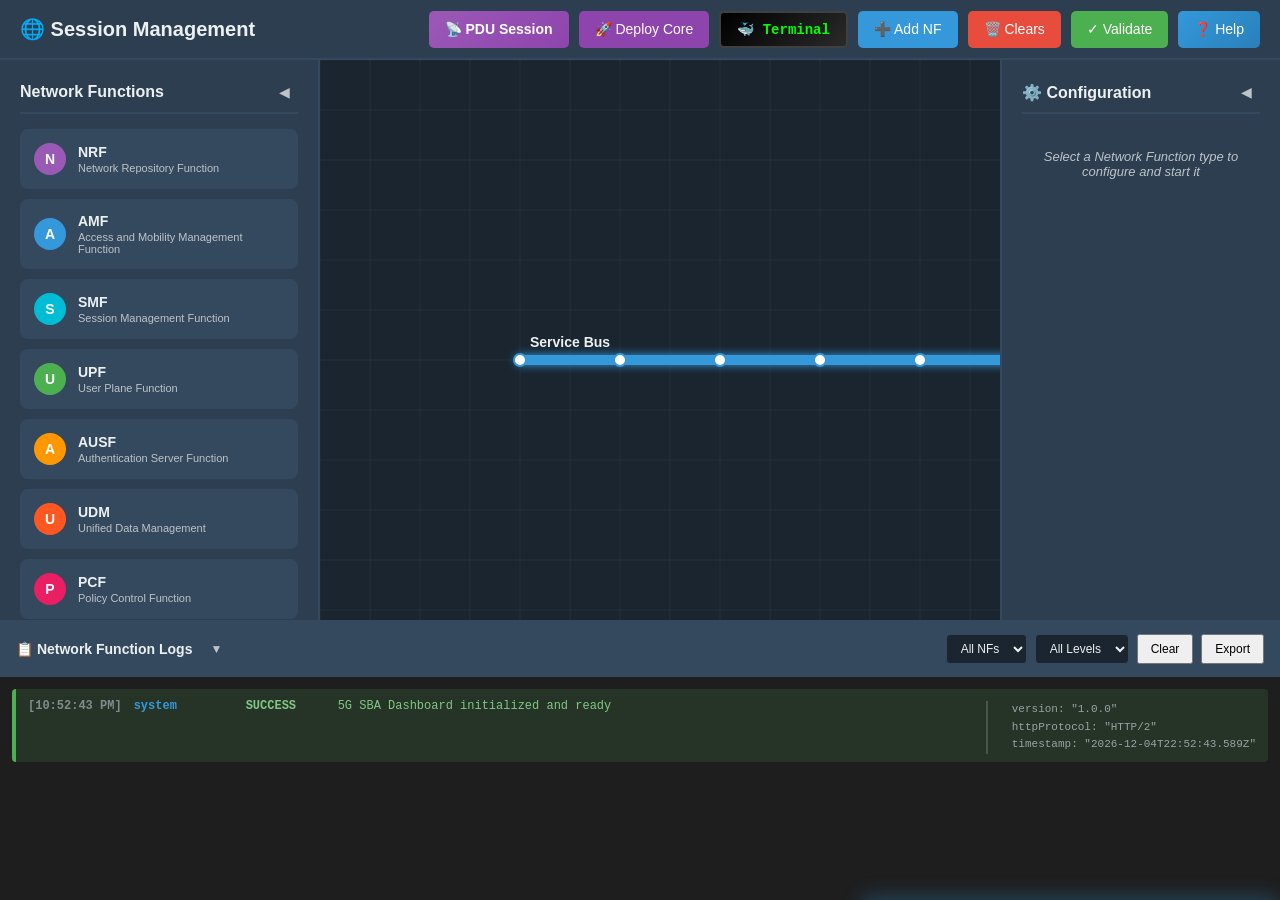
<file: simulation/index.html>
<!DOCTYPE html>
<html lang="en">

<head>
    <meta charset="UTF-8">
    <meta name="viewport" content="width=device-width, initial-scale=1.0">
    <title>5G SBA Network Dashboard</title>
    <link rel="stylesheet" href="css/main.css">
</head>

<body>
    <!-- Main Container -->
    <div class="dashboard-container">

        <!-- Top Toolbar -->
        <div class="toolbar">
            <div class="toolbar-left">
                <h1>&#127760; Session Management</h1>
            </div>
            <div class="toolbar-right">
                                <button id="btn-pdu-session" class="btn btn-pdu">&#x1F4E1; PDU Session</button>
                <button id="btn-deploy-core" class="btn btn-secondary"
                    style="background-color: #8e44ad; color: white;">&#x1F680; Deploy Core</button>
                <button id="btn-docker-terminal" class="btn btn-terminal" title="Open Docker Main Terminal (NF control)">&#x1F433; Terminal</button>
                <button id="btn-add-nf" class="btn btn-primary">&#x2795; Add NF</button>
                <button id="btn-clear" class="btn btn-danger">&#x1F5D1;&#xFE0F; Clears</button>
                <button id="btn-validate" class="btn btn-info">&#x2713; Validate</button>
                <button id="btn-help-panel" class="btn btn-help-panel" title="Simulation Steps">&#x2753; Help</button>
            </div>
        </div>

        <!-- Main Content Area -->
        <div class="main-content">

            <!-- Left Sidebar - NF Palette (hidden when PDU mode) -->
            <div id="nf-sidebar" class="sidebar-left">
                <div class="nf-panel-header">
                    <h3>Network Functions</h3>
                    <button id="btn-toggle-nf" class="btn-toggle-nf" title="Hide/Show Network Functions">
                        <span id="nf-toggle-icon">&#9664;</span>
                    </button>
                </div>
                <div class="nf-palette">
                    <!-- NF types will be dynamically added here -->
                </div>
                <div class="connection-controls">
                    <h3>Create Connection</h3>
                    <button id="btn-select-source" class="btn btn-block">Select Source</button>
                    <button id="btn-select-destination" class="btn btn-block" disabled>Select Destination</button>
                    <button id="btn-cancel-connection" class="btn btn-block btn-cancel"
                        style="display:none;">Cancel</button>
                </div>
            </div>

            <!-- PDU Session Mode: Left Messages Panel -->
            <div id="pdu-messages-panel" class="sidebar-left pdu-sidebar hidden">
                <div class="pdu-panel-header">
                    <h3>&#x1F4E8; PDU Session Messages</h3>
                    <button id="btn-close-pdu-messages" class="btn-close-pdu" title="Close PDU Mode">&#x00D7;</button>
                </div>
                <div id="pdu-messages-content" class="pdu-messages-content">
                    <p class="pdu-hint">Click step buttons on the right to see message flows</p>
                </div>
            </div>

            <!-- Center Canvas Area -->
            <div class="canvas-container">
                <canvas id="main-canvas"></canvas>
                <div id="canvas-message" class="canvas-message"></div>
            </div>

            <!-- Right Sidebar - Configuration Panel -->
            <div id="config-sidebar" class="sidebar-right">
                <div id="config-panel" class="config-panel">
                    <div class="config-panel-header">
                        <h3>&#x2699;&#xFE0F; Configuration</h3>
                        <button id="btn-toggle-config" class="btn-toggle-config"
                            title="Hide/Show Configuration Panel (Ctrl+K)">
                            <span id="config-toggle-icon">&#9664;</span>
                        </button>
                    </div>
                    <div id="config-form">
                        <p class="hint">Select a Network Function type to configure and start it</p>
                    </div>
                </div>
            </div>

            <!-- PDU Session Mode: Right Process Panel -->
            <div id="pdu-process-panel" class="sidebar-right pdu-sidebar hidden">
                <div class="pdu-panel-header">
                    <h3>&#x1F4E1; PDU Session Establishment</h3>
                    <button id="btn-close-pdu-process" class="btn-close-pdu" title="Close PDU Mode">&#x00D7;</button>
                </div>
                <div id="pdu-steps-container" class="pdu-steps-container">
                    <div class="pdu-step" data-step="1">
                        <button class="btn-pdu-step" id="btn-step-1">
                            <span class="step-check">&#x25CB;</span>
                            <span class="step-label">Step 1:</span>
                            <span class="step-flow">UE &#x2192; AMF</span>
                        </button>
                        <p class="step-desc">N1 PDU Session Establishment Request</p>
                    </div>
                    <div class="pdu-step" data-step="2">
                        <button class="btn-pdu-step" id="btn-step-2" disabled>
                            <span class="step-check">&#x25CB;</span>
                            <span class="step-label">Step 2:</span>
                            <span class="step-flow">AMF &#x2192; SMF</span>
                        </button>
                        <p class="step-desc">Nsmf_PDUSession_Create (HTTP/2 POST)</p>
                    </div>
                    <div class="pdu-step" data-step="3">
                        <button class="btn-pdu-step" id="btn-step-3" disabled>
                            <span class="step-check">&#x25CB;</span>
                            <span class="step-label">Step 3:</span>
                            <span class="step-flow">SMF &#x2192; UPF</span>
                        </button>
                        <p class="step-desc">N4 Session Establishment (PFCP)</p>
                    </div>
                    <div class="pdu-step" data-step="4">
                        <button class="btn-pdu-step" id="btn-step-4" disabled>
                            <span class="step-check">&#x25CB;</span>
                            <span class="step-label">Step 4:</span>
                            <span class="step-flow">UPF &#x2192; SMF</span>
                        </button>
                        <p class="step-desc">N4 Response (UE IP Allocated)</p>
                    </div>
                    <div class="pdu-step" data-step="5">
                        <button class="btn-pdu-step" id="btn-step-5" disabled>
                            <span class="step-check">&#x25CB;</span>
                            <span class="step-label">Step 5:</span>
                            <span class="step-flow">SMF &#x2192; AMF</span>
                        </button>
                        <p class="step-desc">PDU Session Accept</p>
                    </div>
                    <div class="pdu-step" data-step="6">
                        <button class="btn-pdu-step" id="btn-step-6" disabled>
                            <span class="step-check">&#x25CB;</span>
                            <span class="step-label">Step 6:</span>
                            <span class="step-flow">AMF &#x2192; SMF</span>
                        </button>
                        <p class="step-desc">Nsmf_PDUSession_Update (Status OK)</p>
                    </div>
                    <div class="pdu-step" data-step="7">
                        <button class="btn-pdu-step" id="btn-step-7" disabled>
                            <span class="step-check">&#x25CB;</span>
                            <span class="step-label">Step 7:</span>
                            <span class="step-flow">AMF &#x2192; UE</span>
                        </button>
                        <p class="step-desc">N1 PDU Establishment Accept</p>
                    </div>
                    <div class="pdu-actions">
                        <button id="btn-reset-pdu-steps" class="btn btn-secondary btn-block">&#x1F504; Reset Steps</button>
                    </div>
                </div>
            </div>

        </div>

        <!-- Bottom Log Panel -->
        <div class="log-panel" id="log-panel">
            <div class="log-panel-header">
                <div class="log-header-left">
                    <h3>&#x1F4CB; Network Function Logs</h3>
                    <button id="btn-toggle-logs" class="btn-toggle-logs" title="Hide/Show Logs (Ctrl+L)">
                        <span id="toggle-icon">&#x25BC;</span>
                    </button>
                </div>
                <div class="log-controls">
                    <select id="log-filter-nf">
                        <option value="all">All NFs</option>
                    </select>
                    <select id="log-filter-level">
                        <option value="all">All Levels</option>
                        <option value="ERROR">Errors</option>
                        <option value="WARNING">Warnings</option>
                        <option value="INFO">Info</option>
                        <option value="SUCCESS">Success</option>
                    </select>
                    <button id="btn-clear-logs" class="btn-small">Clear</button>
                    <button id="btn-export-logs" class="btn-small">Export</button>
                </div>
            </div>
            <div id="log-content" class="log-content">
                <!-- Logs will be dynamically added here -->
            </div>
        </div>

    </div>

    <!-- Modal for Adding NF -->
    <div id="add-nf-modal" class="modal" style="display:none;">
        <div class="modal-content">
            <h2>Select Network Function Type</h2>
            <div id="nf-grid" class="nf-grid">
                <!-- NF selection buttons will be added here -->
            </div>
            <button id="modal-cancel" class="btn btn-secondary">Cancel</button>
        </div>
    </div>

    <!-- Help Modal -->
    <div id="help-modal" class="modal" style="display:none;">
        <div class="modal-content help-modal-content">
            <h2>&#x1F5A5;&#xFE0F; 5G SBA Simulation &#x2014; Help</h2>
            <div class="help-sim-section">
                <div class="help-sim-label">&#x1F680; Simulation Steps</div>
                <ol class="help-sim-steps">
                    <li>Open Docker Terminal &#x2192; run <code>docker compose -f docker-compose.yml up -d</code> to deploy the core network (AMF, SMF, UPF, NRF, etc.).</li>
                    <li>Deploy the gNB &#x2192; <code>docker compose -f docker-compose-gnb.yml up -d</code></li>
                    <li>Deploy UEs &#x2192; <code>docker compose -f docker-compose-ue.yml up -d</code></li>
                    <li>Monitor all services &#x2192; <code>watch docker compose -f docker-compose.yml ps -a</code></li>
                    <li>Click <b>&#x1F4E1; PDU Session</b> button to step through the 5G UE registration procedure.</li>
                    <li>Click <b>&#x2713; Validate</b> to verify your network topology is correctly configured.</li>
                    <li>Tear down core network &#x2192; <code>docker compose -f docker-compose.yml down</code></li>
                </ol>
            </div>
            <div class="help-sim-footer">
                <a href="../procedure.html" target="_blank" class="help-sim-procedures-btn">For More Details... &#x1F4CB; View Full Procedures</a>
            </div>
            <button id="help-close" class="btn help-sim-close-btn">Close</button>
        </div>
    </div>

    <!-- Load all JavaScript files in correct order -->
    <script src="js/data-store.js"></script>
    <script src="js/nf-manager.js"></script>
    <script src="js/connection-manager.js"></script>
    <script src="js/bus-manager.js"></script>
    <script src="js/ping-manager.js"></script>
    <script src="js/log-engine.js"></script>
    <script src="js/canvas-renderer.js"></script>
    <script src="js/session-manager.js"></script>
    <script src="js/packet-animator.js"></script>
    <script src="js/message-inspector.js"></script>
    <script src="js/docker.js"></script>
    <script src="js/ui-controller.js"></script>
    <script src="js/app.js"></script>
<script src="../assets/js/iframeResize.js"></script>
        
        </body>

</html>
</file>
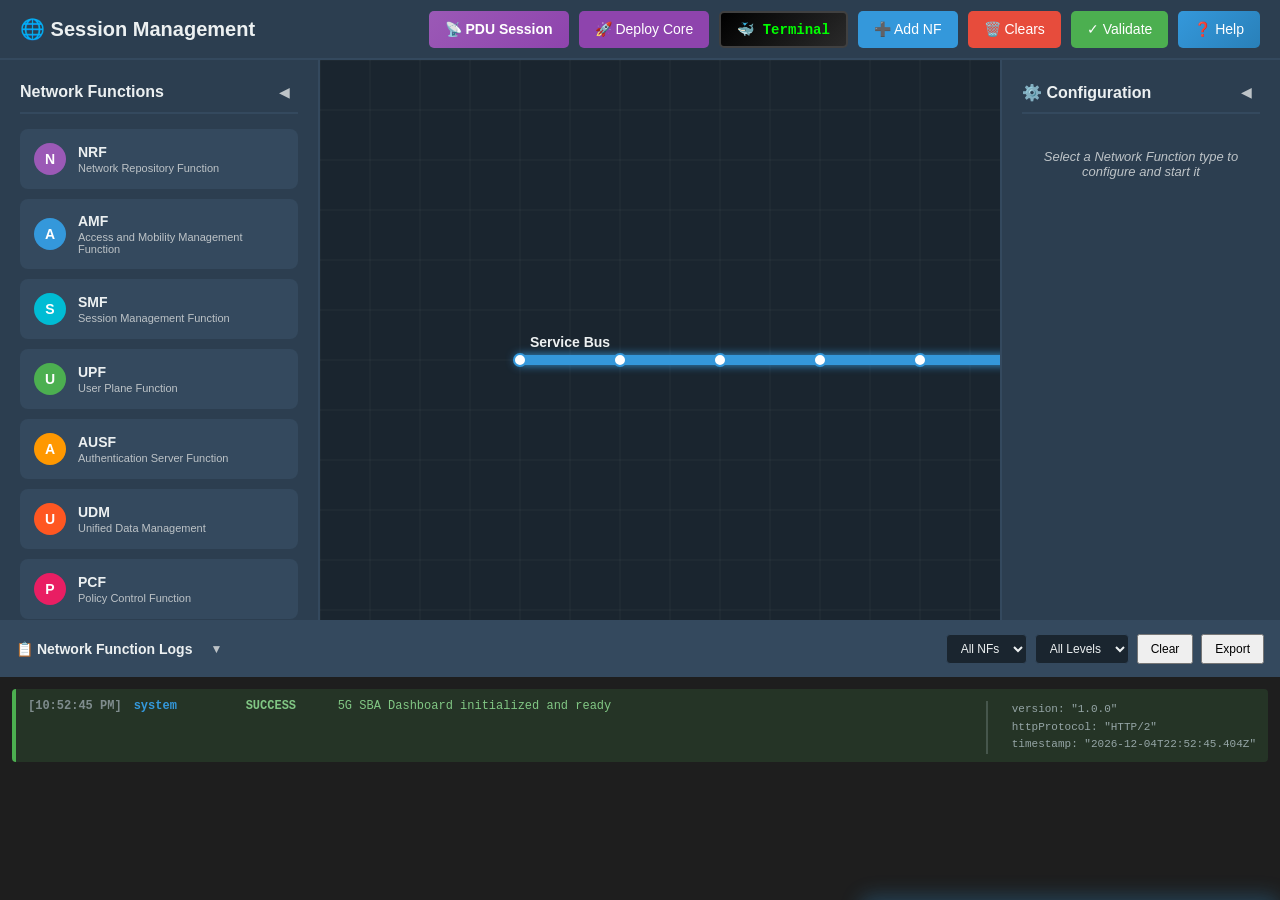
<file: experiment/simulation/index.html>
<!DOCTYPE html>
<html lang="en">

<head>
    <meta charset="UTF-8">
    <meta name="viewport" content="width=device-width, initial-scale=1.0">
    <title>5G SBA Network Dashboard</title>
    <link rel="stylesheet" href="css/main.css">
</head>

<body>
    <!-- Main Container -->
    <div class="dashboard-container">

        <!-- Top Toolbar -->
        <div class="toolbar">
            <div class="toolbar-left">
                <h1>&#127760; Session Management</h1>
            </div>
            <div class="toolbar-right">
                                <button id="btn-pdu-session" class="btn btn-pdu">&#x1F4E1; PDU Session</button>
                <button id="btn-deploy-core" class="btn btn-secondary"
                    style="background-color: #8e44ad; color: white;">&#x1F680; Deploy Core</button>
                <button id="btn-docker-terminal" class="btn btn-terminal" title="Open Docker Main Terminal (NF control)">&#x1F433; Terminal</button>
                <button id="btn-add-nf" class="btn btn-primary">&#x2795; Add NF</button>
                <button id="btn-clear" class="btn btn-danger">&#x1F5D1;&#xFE0F; Clears</button>
                <button id="btn-validate" class="btn btn-info">&#x2713; Validate</button>
                <button id="btn-help-panel" class="btn btn-help-panel" title="Simulation Steps">&#x2753; Help</button>
            </div>
        </div>

        <!-- Main Content Area -->
        <div class="main-content">

            <!-- Left Sidebar - NF Palette (hidden when PDU mode) -->
            <div id="nf-sidebar" class="sidebar-left">
                <div class="nf-panel-header">
                    <h3>Network Functions</h3>
                    <button id="btn-toggle-nf" class="btn-toggle-nf" title="Hide/Show Network Functions">
                        <span id="nf-toggle-icon">&#9664;</span>
                    </button>
                </div>
                <div class="nf-palette">
                    <!-- NF types will be dynamically added here -->
                </div>
                <div class="connection-controls">
                    <h3>Create Connection</h3>
                    <button id="btn-select-source" class="btn btn-block">Select Source</button>
                    <button id="btn-select-destination" class="btn btn-block" disabled>Select Destination</button>
                    <button id="btn-cancel-connection" class="btn btn-block btn-cancel"
                        style="display:none;">Cancel</button>
                </div>
            </div>

            <!-- PDU Session Mode: Left Messages Panel -->
            <div id="pdu-messages-panel" class="sidebar-left pdu-sidebar hidden">
                <div class="pdu-panel-header">
                    <h3>&#x1F4E8; PDU Session Messages</h3>
                    <button id="btn-close-pdu-messages" class="btn-close-pdu" title="Close PDU Mode">&#x00D7;</button>
                </div>
                <div id="pdu-messages-content" class="pdu-messages-content">
                    <p class="pdu-hint">Click step buttons on the right to see message flows</p>
                </div>
            </div>

            <!-- Center Canvas Area -->
            <div class="canvas-container">
                <canvas id="main-canvas"></canvas>
                <div id="canvas-message" class="canvas-message"></div>
            </div>

            <!-- Right Sidebar - Configuration Panel -->
            <div id="config-sidebar" class="sidebar-right">
                <div id="config-panel" class="config-panel">
                    <div class="config-panel-header">
                        <h3>&#x2699;&#xFE0F; Configuration</h3>
                        <button id="btn-toggle-config" class="btn-toggle-config"
                            title="Hide/Show Configuration Panel (Ctrl+K)">
                            <span id="config-toggle-icon">&#9664;</span>
                        </button>
                    </div>
                    <div id="config-form">
                        <p class="hint">Select a Network Function type to configure and start it</p>
                    </div>
                </div>
            </div>

            <!-- PDU Session Mode: Right Process Panel -->
            <div id="pdu-process-panel" class="sidebar-right pdu-sidebar hidden">
                <div class="pdu-panel-header">
                    <h3>&#x1F4E1; PDU Session Establishment</h3>
                    <button id="btn-close-pdu-process" class="btn-close-pdu" title="Close PDU Mode">&#x00D7;</button>
                </div>
                <div id="pdu-steps-container" class="pdu-steps-container">
                    <div class="pdu-step" data-step="1">
                        <button class="btn-pdu-step" id="btn-step-1">
                            <span class="step-check">&#x25CB;</span>
                            <span class="step-label">Step 1:</span>
                            <span class="step-flow">UE &#x2192; AMF</span>
                        </button>
                        <p class="step-desc">N1 PDU Session Establishment Request</p>
                    </div>
                    <div class="pdu-step" data-step="2">
                        <button class="btn-pdu-step" id="btn-step-2" disabled>
                            <span class="step-check">&#x25CB;</span>
                            <span class="step-label">Step 2:</span>
                            <span class="step-flow">AMF &#x2192; SMF</span>
                        </button>
                        <p class="step-desc">Nsmf_PDUSession_Create (HTTP/2 POST)</p>
                    </div>
                    <div class="pdu-step" data-step="3">
                        <button class="btn-pdu-step" id="btn-step-3" disabled>
                            <span class="step-check">&#x25CB;</span>
                            <span class="step-label">Step 3:</span>
                            <span class="step-flow">SMF &#x2192; UPF</span>
                        </button>
                        <p class="step-desc">N4 Session Establishment (PFCP)</p>
                    </div>
                    <div class="pdu-step" data-step="4">
                        <button class="btn-pdu-step" id="btn-step-4" disabled>
                            <span class="step-check">&#x25CB;</span>
                            <span class="step-label">Step 4:</span>
                            <span class="step-flow">UPF &#x2192; SMF</span>
                        </button>
                        <p class="step-desc">N4 Response (UE IP Allocated)</p>
                    </div>
                    <div class="pdu-step" data-step="5">
                        <button class="btn-pdu-step" id="btn-step-5" disabled>
                            <span class="step-check">&#x25CB;</span>
                            <span class="step-label">Step 5:</span>
                            <span class="step-flow">SMF &#x2192; AMF</span>
                        </button>
                        <p class="step-desc">PDU Session Accept</p>
                    </div>
                    <div class="pdu-step" data-step="6">
                        <button class="btn-pdu-step" id="btn-step-6" disabled>
                            <span class="step-check">&#x25CB;</span>
                            <span class="step-label">Step 6:</span>
                            <span class="step-flow">AMF &#x2192; SMF</span>
                        </button>
                        <p class="step-desc">Nsmf_PDUSession_Update (Status OK)</p>
                    </div>
                    <div class="pdu-step" data-step="7">
                        <button class="btn-pdu-step" id="btn-step-7" disabled>
                            <span class="step-check">&#x25CB;</span>
                            <span class="step-label">Step 7:</span>
                            <span class="step-flow">AMF &#x2192; UE</span>
                        </button>
                        <p class="step-desc">N1 PDU Establishment Accept</p>
                    </div>
                    <div class="pdu-actions">
                        <button id="btn-reset-pdu-steps" class="btn btn-secondary btn-block">&#x1F504; Reset Steps</button>
                    </div>
                </div>
            </div>

        </div>

        <!-- Bottom Log Panel -->
        <div class="log-panel" id="log-panel">
            <div class="log-panel-header">
                <div class="log-header-left">
                    <h3>&#x1F4CB; Network Function Logs</h3>
                    <button id="btn-toggle-logs" class="btn-toggle-logs" title="Hide/Show Logs (Ctrl+L)">
                        <span id="toggle-icon">&#x25BC;</span>
                    </button>
                </div>
                <div class="log-controls">
                    <select id="log-filter-nf">
                        <option value="all">All NFs</option>
                    </select>
                    <select id="log-filter-level">
                        <option value="all">All Levels</option>
                        <option value="ERROR">Errors</option>
                        <option value="WARNING">Warnings</option>
                        <option value="INFO">Info</option>
                        <option value="SUCCESS">Success</option>
                    </select>
                    <button id="btn-clear-logs" class="btn-small">Clear</button>
                    <button id="btn-export-logs" class="btn-small">Export</button>
                </div>
            </div>
            <div id="log-content" class="log-content">
                <!-- Logs will be dynamically added here -->
            </div>
        </div>

    </div>

    <!-- Modal for Adding NF -->
    <div id="add-nf-modal" class="modal" style="display:none;">
        <div class="modal-content">
            <h2>Select Network Function Type</h2>
            <div id="nf-grid" class="nf-grid">
                <!-- NF selection buttons will be added here -->
            </div>
            <button id="modal-cancel" class="btn btn-secondary">Cancel</button>
        </div>
    </div>

    <!-- Help Modal -->
    <div id="help-modal" class="modal" style="display:none;">
        <div class="modal-content help-modal-content">
            <h2>&#x1F5A5;&#xFE0F; 5G SBA Simulation &#x2014; Help</h2>
            <div class="help-sim-section">
                <div class="help-sim-label">&#x1F680; Simulation Steps</div>
                <ol class="help-sim-steps">
                    <li>Open Docker Terminal &#x2192; run <code>docker compose -f docker-compose.yml up -d</code> to deploy the core network (AMF, SMF, UPF, NRF, etc.).</li>
                    <li>Deploy the gNB &#x2192; <code>docker compose -f docker-compose-gnb.yml up -d</code></li>
                    <li>Deploy UEs &#x2192; <code>docker compose -f docker-compose-ue.yml up -d</code></li>
                    <li>Monitor all services &#x2192; <code>watch docker compose -f docker-compose.yml ps -a</code></li>
                    <li>Click <b>&#x1F4E1; PDU Session</b> button to step through the 5G UE registration procedure.</li>
                    <li>Click <b>&#x2713; Validate</b> to verify your network topology is correctly configured.</li>
                    <li>Tear down core network &#x2192; <code>docker compose -f docker-compose.yml down</code></li>
                </ol>
            </div>
            <div class="help-sim-footer">
                <a href="../procedure.html" target="_blank" class="help-sim-procedures-btn">For More Details... &#x1F4CB; View Full Procedures</a>
            </div>
            <button id="help-close" class="btn help-sim-close-btn">Close</button>
        </div>
    </div>

    <!-- Load all JavaScript files in correct order -->
    <script src="js/data-store.js"></script>
    <script src="js/nf-manager.js"></script>
    <script src="js/connection-manager.js"></script>
    <script src="js/bus-manager.js"></script>
    <script src="js/ping-manager.js"></script>
    <script src="js/log-engine.js"></script>
    <script src="js/canvas-renderer.js"></script>
    <script src="js/session-manager.js"></script>
    <script src="js/packet-animator.js"></script>
    <script src="js/message-inspector.js"></script>
    <script src="js/docker.js"></script>
    <script src="js/ui-controller.js"></script>
    <script src="js/app.js"></script>
</body>

</html>
</file>
<file: simulation/css/main.css>
/* ============================================
   5G SBA Dashboard Styles
   ============================================ */

/* CSS Variables for theming */
:root {
    --bg-primary: #1a252f;
    --bg-secondary: #2c3e50;
    --bg-tertiary: #34495e;
    --text-primary: #ecf0f1;
    --text-secondary: #bdc3c7;
    --border-color: #34495e;
    --accent-blue: #3498db;
    --accent-green: #4caf50;
    --accent-red: #e74c3c;
    --accent-orange: #ff9800;
    --accent-purple: #9b59b6;
}

/* Global Reset */
* {
    margin: 0;
    padding: 0;
    box-sizing: border-box;
}

body {
    font-family: 'Segoe UI', Tahoma, Geneva, Verdana, sans-serif;
    background: var(--bg-primary);
    color: var(--text-primary);
    overflow: hidden;
}

/* ============================================
   Dashboard Container
   ============================================ */
.dashboard-container {
    display: flex;
    flex-direction: column;
    height: 100vh;
    width: 100vw;
}

/* ============================================
   Toolbar (Top Bar)
   ============================================ */
.toolbar {
    background: var(--bg-secondary);
    border-bottom: 2px solid var(--border-color);
    padding: 12px 20px;
    display: flex;
    justify-content: space-between;
    align-items: center;
    height: 60px;
}

.toolbar-left h1 {
    font-size: 20px;
    font-weight: 600;
    color: var(--text-primary);
}

.toolbar-right {
    display: flex;
    gap: 10px;
}

/* ============================================
   Buttons
   ============================================ */
.btn {
    padding: 8px 16px;
    border: none;
    border-radius: 5px;
    font-size: 14px;
    font-weight: 500;
    cursor: pointer;
    transition: all 0.3s ease;
    outline: none;
}

.btn:hover {
    transform: translateY(-2px);
    box-shadow: 0 4px 8px rgba(0, 0, 0, 0.3);
}

.btn:active {
    transform: translateY(0);
}

.btn-primary {
    background: var(--accent-blue);
    color: white;
}

.btn-secondary {
    background: var(--bg-tertiary);
    color: var(--text-primary);
}

.btn-danger {
    background: var(--accent-red);
    color: white;
}

.btn-info {
    background: var(--accent-green);
    color: white;
}

.btn-block {
    width: 100%;
    margin-bottom: 8px;
}

.btn-small {
    padding: 6px 12px;
    font-size: 12px;
}

.btn-cancel {
    background: var(--accent-orange);
    color: white;
}

button:disabled {
    opacity: 0.5;
    cursor: not-allowed;
}

/* ============================================
   Main Content Area
   ============================================ */
.main-content {
    display: flex;
    flex: 1;
    overflow: hidden;
}

/* ============================================
   Left Sidebar (NF Palette)
   ============================================ */
.sidebar-left {
    width: 320px;
    background: var(--bg-secondary);
    border-right: 2px solid var(--border-color);
    padding: 20px;
    overflow-y: auto;
    transition: width 0.3s ease, padding 0.3s ease;
}

.sidebar-left.collapsed {
    width: 50px;
    padding: 20px 8px;
}

.sidebar-left.collapsed .nf-panel-header h3 {
    display: none;
}

.sidebar-left.collapsed .nf-palette,
.sidebar-left.collapsed .connection-controls {
    display: none;
}

.nf-panel-header {
    display: flex;
    justify-content: space-between;
    align-items: center;
    margin-bottom: 15px;
    padding-bottom: 8px;
    border-bottom: 2px solid var(--border-color);
}

.nf-panel-header h3 {
    font-size: 16px;
    margin: 0;
    color: var(--text-primary);
    border-bottom: none;
    padding-bottom: 0;
}

.btn-toggle-nf {
    background: none;
    border: none;
    color: var(--text-secondary);
    cursor: pointer;
    padding: 4px 8px;
    border-radius: 4px;
    font-size: 14px;
    transition: all 0.2s ease;
    min-width: 24px;
    text-align: center;
}

.btn-toggle-nf:hover {
    background: var(--bg-primary);
    color: var(--text-primary);
}

.sidebar-left.collapsed .btn-toggle-nf {
    transform: rotate(180deg);
}

/* .sidebar-left h3 removed, replaced by .nf-panel-header h3 */

.nf-palette {
    display: flex;
    flex-direction: column;
    gap: 10px;
    margin-bottom: 30px;
}

.nf-palette-item {
    padding: 12px;
    background: var(--bg-tertiary);
    border-radius: 8px;
    border: 2px solid transparent;
    cursor: pointer;
    transition: all 0.3s ease;
    display: flex;
    align-items: center;
    gap: 12px;
}

.nf-palette-item:hover {
    border-color: var(--accent-blue);
    transform: translateX(5px);
}

.nf-icon-small {
    width: 32px;
    height: 32px;
    border-radius: 50%;
    display: flex;
    align-items: center;
    justify-content: center;
    font-weight: bold;
    font-size: 14px;
    color: white;
}

.nf-palette-item .nf-label {
    flex: 1;
}

.nf-palette-item .nf-name {
    font-weight: 600;
    font-size: 14px;
}

.nf-palette-item .nf-desc {
    font-size: 11px;
    color: var(--text-secondary);
    margin-top: 2px;
}

/* Connection Controls */
.connection-controls {
    margin-top: 20px;
}

/* ============================================
   Canvas Container (Center)
   ============================================ */
.canvas-container {
    flex: 1;
    background: var(--bg-primary);
    position: relative;
    overflow: hidden;
    display: flex;
    flex-direction: column;
}

#main-canvas {
    width: 100%;
    height: 100%;
    display: block;
    cursor: default;
    flex: 1;
}

.canvas-message {
    position: absolute;
    top: 20px;
    left: 50%;
    transform: translateX(-50%);
    background: rgba(52, 152, 219, 0.9);
    color: white;
    padding: 12px 24px;
    border-radius: 8px;
    font-size: 14px;
    font-weight: 500;
    display: none;
    z-index: 10;
    animation: fadeIn 0.3s ease;
}

.canvas-message.show {
    display: block;
}

@keyframes fadeIn {
    from {
        opacity: 0;
        transform: translateX(-50%) translateY(-10px);
    }

    to {
        opacity: 1;
        transform: translateX(-50%) translateY(0);
    }
}

/* ============================================
   Right Sidebar (Configuration Panel)
   ============================================ */
.sidebar-right {
    width: 280px;
    background: var(--bg-secondary);
    border-left: 2px solid var(--border-color);
    padding: 20px;
    overflow-y: auto;
}

/* Config panel h3 styles moved to .config-panel-header h3 */

.hint {
    color: var(--text-secondary);
    font-size: 13px;
    font-style: italic;
    text-align: center;
    padding: 20px;
}

#config-form {
    display: flex;
    flex-direction: column;
    gap: 15px;
}

.form-group {
    display: flex;
    flex-direction: column;
    gap: 6px;
}

.form-group label {
    font-size: 13px;
    font-weight: 500;
    color: var(--text-secondary);
}

.form-group input,
.form-group select {
    padding: 10px;
    background: var(--bg-tertiary);
    border: 1px solid var(--border-color);
    border-radius: 5px;
    color: var(--text-primary);
    font-size: 14px;
}

.form-group input:focus,
.form-group select:focus {
    outline: none;
    border-color: var(--accent-blue);
}

/* Configuration Panel Header and Toggle */
.config-panel-header {
    display: flex;
    justify-content: space-between;
    align-items: center;
    margin-bottom: 15px;
    padding-bottom: 8px;
    border-bottom: 2px solid var(--border-color);
}

.config-panel-header h3 {
    font-size: 16px;
    margin: 0;
    color: var(--text-primary);
}

.btn-toggle-config {
    background: none;
    border: none;
    color: var(--text-secondary);
    cursor: pointer;
    padding: 4px 8px;
    border-radius: 4px;
    font-size: 14px;
    transition: all 0.2s ease;
    min-width: 24px;
    text-align: center;
}

.btn-toggle-config:hover {
    background: var(--bg-primary);
    color: var(--text-primary);
}

/* Configuration Panel Collapsed State */
.sidebar-right.collapsed {
    width: 40px;
    padding: 20px 8px;
    transition: width 0.3s ease, padding 0.3s ease;
}

.sidebar-right.collapsed .config-panel-header h3 {
    display: none;
}

.sidebar-right.collapsed #config-form {
    display: none;
}

.sidebar-right.collapsed .btn-toggle-config {
    transform: rotate(180deg);
}

/* ============================================
   Log Panel (Bottom)
   ============================================ */
.log-panel {
    height: 280px;
    background: var(--bg-secondary);
    border-top: 2px solid var(--border-color);
    display: flex;
    flex-direction: column;
    transition: height 0.3s ease;
}

.log-panel.collapsed {
    height: 45px;
}

.log-panel-header {
    padding: 12px 16px;
    background: var(--bg-tertiary);
    border-bottom: 1px solid var(--border-color);
    display: flex;
    justify-content: space-between;
    align-items: center;
    min-height: 45px;
}

.log-header-left {
    display: flex;
    align-items: center;
    gap: 10px;
}

.log-panel-header h3 {
    font-size: 14px;
    font-weight: 600;
    margin: 0;
}

.btn-toggle-logs {
    background: none;
    border: none;
    color: var(--text-secondary);
    cursor: pointer;
    padding: 4px 8px;
    border-radius: 4px;
    font-size: 12px;
    transition: all 0.2s ease;
}

.btn-toggle-logs:hover {
    background: var(--bg-primary);
    color: var(--text-primary);
}

.log-content {
    flex: 1;
    overflow-y: auto;
    transition: opacity 0.3s ease;
}

.log-panel.collapsed .log-content {
    opacity: 0;
    pointer-events: none;
}

.log-panel.collapsed .log-controls {
    opacity: 0.5;
    pointer-events: none;
}

.log-controls {
    display: flex;
    gap: 8px;
    align-items: center;
}

.log-controls select {
    padding: 6px 10px;
    background: var(--bg-primary);
    border: 1px solid var(--border-color);
    border-radius: 4px;
    color: var(--text-primary);
    font-size: 12px;
}

.log-content {
    flex: 1;
    padding: 12px;
    overflow-y: auto;
    font-family: 'Courier New', 'Consolas', monospace;
    font-size: 12px;
    line-height: 1.6;
    background: #1e1e1e;
}

/* Log Entry Styles */
.log-entry {
    padding: 8px 12px;
    margin-bottom: 6px;
    border-left: 4px solid;
    border-radius: 4px;
    display: flex;
    gap: 12px;
    animation: slideIn 0.3s ease;
    font-family: 'Courier New', monospace;
}

@keyframes slideIn {
    from {
        opacity: 0;
        transform: translateX(-20px);
    }

    to {
        opacity: 1;
        transform: translateX(0);
    }
}

.log-entry.ERROR {
    background: rgba(231, 76, 60, 0.15);
    border-left-color: #e74c3c;
    color: #ff6b6b;
}

.log-entry.WARNING {
    background: rgba(255, 152, 0, 0.15);
    border-left-color: #ff9800;
    color: #ffa726;
}

.log-entry.INFO {
    background: rgba(52, 152, 219, 0.15);
    border-left-color: #3498db;
    color: #74b9ff;
}

.log-entry.SUCCESS {
    background: rgba(76, 175, 80, 0.15);
    border-left-color: #4caf50;
    color: #81c784;
}

.log-entry.DEBUG {
    background: rgba(149, 165, 166, 0.1);
    border-left-color: #95a5a6;
    color: #bdc3c7;
}

.log-timestamp {
    color: #7f8c8d;
    min-width: 90px;
    font-weight: 600;
}

.log-nf-name {
    color: #3498db;
    font-weight: bold;
    min-width: 100px;
}

.log-level {
    font-weight: bold;
    min-width: 80px;
}

.log-message {
    flex: 1;
    color: inherit;
}

.log-details {
    font-size: 11px;
    color: #95a5a6;
    margin-top: 4px;
    padding-left: 24px;
    border-left: 2px solid rgba(149, 165, 166, 0.3);
}

/* Scrollbar Styling */
.log-content::-webkit-scrollbar,
.sidebar-left::-webkit-scrollbar,
.sidebar-right::-webkit-scrollbar {
    width: 8px;
}

.log-content::-webkit-scrollbar-track,
.sidebar-left::-webkit-scrollbar-track,
.sidebar-right::-webkit-scrollbar-track {
    background: var(--bg-primary);
}

.log-content::-webkit-scrollbar-thumb,
.sidebar-left::-webkit-scrollbar-thumb,
.sidebar-right::-webkit-scrollbar-thumb {
    background: var(--bg-tertiary);
    border-radius: 4px;
}

.log-content::-webkit-scrollbar-thumb:hover,
.sidebar-left::-webkit-scrollbar-thumb:hover,
.sidebar-right::-webkit-scrollbar-thumb:hover {
    background: #4a5f7f;
}

/* ============================================
   Modal Styles
   ============================================ */
.modal {
    position: fixed;
    top: 0;
    left: 0;
    width: 100vw;
    height: 100vh;
    background: rgba(0, 0, 0, 0.7);
    display: flex;
    justify-content: center;
    align-items: center;
    z-index: 1000;
}

.modal-content {
    background: var(--bg-secondary);
    padding: 30px;
    border-radius: 12px;
    max-width: 600px;
    width: 90%;
    box-shadow: 0 8px 24px rgba(0, 0, 0, 0.5);
}

.modal-content h2 {
    font-size: 20px;
    margin-bottom: 20px;
    text-align: center;
}

.nf-grid {
    display: grid;
    grid-template-columns: repeat(3, 1fr);
    gap: 15px;
    margin-bottom: 20px;
}

.nf-select-btn {
    padding: 20px;
    background: var(--bg-tertiary);
    border: 2px solid transparent;
    border-radius: 10px;
    cursor: pointer;
    transition: all 0.3s ease;
    display: flex;
    flex-direction: column;
    align-items: center;
    gap: 10px;
    color: var(--text-primary);
}

.nf-select-btn:hover {
    border-color: var(--accent-blue);
    transform: translateY(-5px);
    box-shadow: 0 5px 15px rgba(52, 152, 219, 0.3);
}

.nf-select-btn .nf-icon {
    width: 60px;
    height: 60px;
    border-radius: 50%;
    display: flex;
    align-items: center;
    justify-content: center;
    font-size: 24px;
    font-weight: bold;
    color: white;
}

.nf-select-btn .nf-label {
    font-size: 14px;
    font-weight: 600;
}

/* ============================================
   Responsive Design
   ============================================ */
@media (max-width: 1200px) {
    .sidebar-left {
        width: 200px;
    }

    .sidebar-right {
        width: 280px;
    }
}

@media (max-width: 768px) {
    .main-content {
        flex-direction: column;
    }

    .sidebar-left,
    .sidebar-right {
        width: 100%;
        height: 200px;
    }

    .log-panel {
        height: 150px;
    }
}

/* =======
=====================================
   HTTP Protocol Dropdown Special Styling
   ============================================ */
#config-http-protocol {
    background: var(--bg-tertiary);
    border: 2px solid #3498db;
    color: var(--text-primary);
    font-weight: 600;
    padding: 12px;
    font-size: 14px;
    border-radius: 5px;
    cursor: pointer;
    transition: all 0.3s ease;
}

#config-http-protocol:hover {
    border-color: #2980b9;
    background: #2c3e50;
}

#config-http-protocol:focus {
    outline: none;
    border-color: #3498db;
    box-shadow: 0 0 0 3px rgba(52, 152, 219, 0.2);
}

/* Highlight protocol field */
.form-group:has(#config-http-protocol) {
    background: rgba(52, 152, 219, 0.05);
    padding: 12px;
    border-radius: 8px;
    border: 1px solid rgba(52, 152, 219, 0.2);
}

.form-group:has(#config-http-protocol) label {
    color: #3498db;
    font-weight: 600;
}

/* ============================================
   Help Modal Styling
   ============================================ */
.help-modal-content {
    max-width: 700px;
    width: 92%;
    padding: 30px 32px 24px;
    background: #1a2535;
    border-radius: 12px;
    border: 1px solid #253347;
    box-shadow: 0 20px 60px rgba(0,0,0,0.6);
}

.help-modal-content h2 {
    font-size: 21px;
    font-weight: 700;
    color: #ecf0f1;
    margin-bottom: 20px;
    text-align: center;
    letter-spacing: 0.3px;
}

.help-sim-section {
    background: #111d2b;
    border-radius: 8px;
    border-left: 4px solid #3498db;
    padding: 16px 18px 18px;
    margin-bottom: 20px;
}

.help-sim-label {
    font-size: 13px;
    font-weight: 700;
    color: #3498db;
    margin-bottom: 14px;
    letter-spacing: 0.4px;
}

.help-sim-steps {
    list-style: none;
    counter-reset: sim-step;
    padding: 0;
    margin: 0;
    display: flex;
    flex-direction: column;
    gap: 11px;
}

.help-sim-steps li {
    counter-increment: sim-step;
    display: flex;
    align-items: center;
    flex-wrap: wrap;
    gap: 7px;
    font-size: 13px;
    color: #bdc3c7;
    line-height: 1.5;
}

.help-sim-steps li::before {
    content: counter(sim-step);
    flex-shrink: 0;
    width: 24px;
    height: 24px;
    background: #3498db;
    color: white;
    border-radius: 50%;
    display: flex;
    align-items: center;
    justify-content: center;
    font-weight: 700;
    font-size: 11px;
}

.help-sim-steps li code {
    display: inline-block;
    background: #0a1628;
    color: #58a6ff;
    font-family: 'Consolas', 'Courier New', monospace;
    font-size: 11.5px;
    padding: 3px 9px;
    border-radius: 4px;
    border: 1px solid #1e3a5f;
    white-space: nowrap;
}

.help-sim-steps li b {
    color: #ecf0f1;
    font-weight: 600;
}

.help-sim-footer {
    text-align: center;
    margin-bottom: 16px;
}

.help-sim-footer p {
    font-size: 12px;
    color: #7f8c8d;
    margin-bottom: 10px;
}

.help-sim-procedures-btn {
    display: inline-block;
    background: #3498db;
    color: white;
    padding: 9px 24px;
    border-radius: 6px;
    font-size: 13px;
    font-weight: 600;
    text-decoration: none;
    transition: background 0.2s ease;
    border: none;
    cursor: pointer;
}

.help-sim-procedures-btn:hover {
    background: #2980b9;
    color: white;
}

.help-sim-close-btn {
    display: block;
    width: 100%;
    background: #3498db;
    color: white;
    font-size: 15px;
    font-weight: 600;
    padding: 11px;
    border-radius: 6px;
    border: none;
    cursor: pointer;
    transition: background 0.2s ease;
    margin-top: 0;
}

.help-sim-close-btn:hover {
    background: #2980b9;
    transform: none;
    box-shadow: none;
}

/* Keep connection-type classes (used elsewhere) */
.connection-type {
    font-weight: bold;
    padding: 2px 6px;
    border-radius: 3px;
    margin-right: 8px;
}
.connection-type.nf-bus { background: rgba(46,204,113,0.2); color: #2ecc71; }
.connection-type.bus-nf { background: rgba(52,152,219,0.2); color: #3498db; }
.connection-type.bus-bus { background: rgba(255,152,0,0.2); color: #ff9800; }
.connection-type.nf-nf { background: rgba(155,89,182,0.2); color: #9b59b6; }










.help-steps {
    list-style: none;
    counter-reset: step-counter;
    padding-left: 0;
}

.help-steps li {
    counter-increment: step-counter;
    margin-bottom: 12px;
    padding-left: 40px;
    position: relative;
    line-height: 1.5;
}

.help-steps li::before {
    content: counter(step-counter);
    position: absolute;
    left: 0;
    top: 0;
    background: var(--accent-blue);
    color: white;
    width: 25px;
    height: 25px;
    border-radius: 50%;
    display: flex;
    align-items: center;
    justify-content: center;
    font-weight: bold;
    font-size: 12px;
}

.help-list {
    list-style: none;
    padding-left: 0;
}

.help-list li {
    margin-bottom: 10px;
    padding: 8px 12px;
    background: var(--bg-primary);
    border-radius: 5px;
    border-left: 3px solid var(--accent-green);
}

.connection-type {
    font-weight: bold;
    padding: 2px 6px;
    border-radius: 3px;
    margin-right: 8px;
}

.connection-type.nf-bus {
    background: rgba(46, 204, 113, 0.2);
    color: #2ecc71;
}

.connection-type.bus-nf {
    background: rgba(52, 152, 219, 0.2);
    color: #3498db;
}

.connection-type.bus-bus {
    background: rgba(255, 152, 0, 0.2);
    color: #ff9800;
}

.connection-type.nf-nf {
    background: rgba(155, 89, 182, 0.2);
    color: #9b59b6;
}

/* Help button styling */
#btn-help {
    background: var(--bg-tertiary);
    border: 1px solid var(--accent-blue);
    color: var(--accent-blue);
}

#btn-help:hover {
    background: var(--accent-blue);
    color: white;
}

/* ==
==========================================
   New Configuration Panel Styles
   ============================================ */

.config-hint {
    background: rgba(52, 152, 219, 0.1);
    border: 1px solid rgba(52, 152, 219, 0.3);
    border-radius: 6px;
    padding: 12px;
    margin-bottom: 15px;
    font-size: 13px;
    color: var(--accent-blue);
    text-align: center;
}

.btn-success {
    background: var(--accent-green);
    color: white;
    font-weight: 600;
}

.btn-success:hover {
    background: #45a049;
    transform: translateY(-2px);
    box-shadow: 0 4px 12px rgba(76, 175, 80, 0.3);
}

.form-group input[required] {
    border-left: 3px solid var(--accent-blue);
}

.form-group input[required]:invalid {
    border-left-color: var(--accent-red);
}

.form-group input[required]:valid {
    border-left-color: var(--accent-green);
}

/* Enhanced form styling for new NF configuration */
#config-form h4 {
    color: var(--text-primary);
    font-size: 18px;
    margin-bottom: 10px;
    text-align: center;
    border-bottom: 2px solid var(--accent-blue);
    padding-bottom: 8px;
}

/* Button animations */
.btn-success {
    position: relative;
    overflow: hidden;
}

.btn-success::before {
    content: '';
    position: absolute;
    top: 0;
    left: -100%;
    width: 100%;
    height: 100%;
    background: linear-gradient(90deg, transparent, rgba(255, 255, 255, 0.2), transparent);
    transition: left 0.5s;
}

.btn-success:hover::before {
    left: 100%;
}

/* =
===========================================
   Ping Troubleshooting Section Styles
   ============================================ */
.troubleshoot-section {
    margin-top: 25px;
    padding: 20px;
    background: rgba(52, 152, 219, 0.05);
    border: 2px solid rgba(52, 152, 219, 0.2);
    border-radius: 10px;
    position: relative;
}

.troubleshoot-section::before {
    content: '';
    position: absolute;
    top: -2px;
    left: -2px;
    right: -2px;
    bottom: -2px;
    background: linear-gradient(45deg, #3498db, #2ecc71, #f39c12, #e74c3c);
    border-radius: 10px;
    z-index: -1;
    opacity: 0.3;
    animation: troubleshootGlow 3s ease-in-out infinite alternate;
}

@keyframes troubleshootGlow {
    0% {
        opacity: 0.2;
    }

    100% {
        opacity: 0.4;
    }
}

.troubleshoot-section h4 {
    color: var(--accent-blue);
    font-size: 16px;
    margin-bottom: 10px;
    text-align: center;
    font-weight: 600;
    text-shadow: 0 0 10px rgba(52, 152, 219, 0.3);
}

.troubleshoot-section .config-hint {
    background: rgba(52, 152, 219, 0.15);
    border: 1px solid rgba(52, 152, 219, 0.4);
    color: #74b9ff;
    font-size: 12px;
    margin-bottom: 15px;
}

.troubleshoot-section .form-group {
    margin-bottom: 15px;
}

.troubleshoot-section .form-group input {
    background: var(--bg-primary);
    border: 2px solid rgba(52, 152, 219, 0.3);
    color: var(--text-primary);
    transition: all 0.3s ease;
}

.troubleshoot-section .form-group input:focus {
    border-color: var(--accent-blue);
    box-shadow: 0 0 0 3px rgba(52, 152, 219, 0.2);
    background: rgba(52, 152, 219, 0.05);
}

.troubleshoot-section .form-group input::placeholder {
    color: var(--text-secondary);
    opacity: 0.7;
}

/* Ping Button Styles */
.troubleshoot-section .btn {
    margin-bottom: 8px;
    font-weight: 600;
    position: relative;
    overflow: hidden;
    transition: all 0.3s ease;
}

.troubleshoot-section .btn:disabled {
    opacity: 0.6;
    cursor: not-allowed;
    transform: none;
}

.troubleshoot-section .btn:disabled:hover {
    transform: none;
    box-shadow: none;
}

/* Ping Target Button */
#btn-ping-target {
    background: linear-gradient(135deg, #3498db, #2980b9);
    color: white;
    border: none;
}

#btn-ping-target:hover:not(:disabled) {
    background: linear-gradient(135deg, #2980b9, #1f4e79);
    box-shadow: 0 4px 15px rgba(52, 152, 219, 0.4);
}

/* Network Ping Button */
#btn-ping-network {
    background: linear-gradient(135deg, #2ecc71, #27ae60);
    color: white;
    border: none;
}

#btn-ping-network:hover:not(:disabled) {
    background: linear-gradient(135deg, #27ae60, #1e8449);
    box-shadow: 0 4px 15px rgba(46, 204, 113, 0.4);
}

/* Ping History Button */
#btn-ping-history {
    background: linear-gradient(135deg, #f39c12, #e67e22);
    color: white;
    border: none;
}

#btn-ping-history:hover:not(:disabled) {
    background: linear-gradient(135deg, #e67e22, #d35400);
    box-shadow: 0 4px 15px rgba(243, 156, 18, 0.4);
}

/* Button Loading Animation */
.troubleshoot-section .btn:disabled::after {
    content: '';
    position: absolute;
    top: 50%;
    left: 50%;
    width: 16px;
    height: 16px;
    margin: -8px 0 0 -8px;
    border: 2px solid transparent;
    border-top: 2px solid rgba(255, 255, 255, 0.8);
    border-radius: 50%;
    animation: buttonSpin 1s linear infinite;
}

@keyframes buttonSpin {
    0% {
        transform: rotate(0deg);
    }

    100% {
        transform: rotate(360deg);
    }
}

/* Ping Input Field Enhancement */
#ping-target-ip {
    font-family: 'Courier New', monospace;
    font-size: 14px;
    letter-spacing: 0.5px;
}

#ping-target-ip:valid {
    border-color: var(--accent-green);
    background: rgba(46, 204, 113, 0.05);
}

#ping-target-ip:invalid:not(:placeholder-shown) {
    border-color: var(--accent-red);
    background: rgba(231, 76, 60, 0.05);
}

/* Responsive adjustments for troubleshooting section */
@media (max-width: 768px) {
    .troubleshoot-section {
        margin-top: 15px;
        padding: 15px;
    }

    .troubleshoot-section .btn {
        font-size: 13px;
        padding: 10px 12px;
    }
}

/* 
============================================
   Command Input Terminal Styles
   ============================================ */
.log-command-input {
    background: #1e1e1e;
    border-top: 2px solid var(--accent-blue);
    padding: 0;
    font-family: 'Courier New', monospace;
    animation: slideUp 0.3s ease;
}

@keyframes slideUp {
    from {
        opacity: 0;
        transform: translateY(20px);
    }

    to {
        opacity: 1;
        transform: translateY(0);
    }
}

.command-input-header {
    background: var(--bg-tertiary);
    padding: 8px 12px;
    display: flex;
    justify-content: space-between;
    align-items: center;
    border-bottom: 1px solid var(--border-color);
}

.command-input-header span {
    color: var(--accent-blue);
    font-weight: bold;
    font-size: 12px;
}

.btn-close-terminal {
    background: none;
    border: none;
    color: var(--text-secondary);
    cursor: pointer;
    font-size: 16px;
    padding: 2px 6px;
    border-radius: 3px;
    transition: all 0.2s ease;
}

.btn-close-terminal:hover {
    background: var(--accent-red);
    color: white;
}

.command-input-line {
    display: flex;
    align-items: center;
    padding: 10px 12px;
    background: #1e1e1e;
}

.command-prompt {
    color: var(--accent-green);
    font-weight: bold;
    margin-right: 8px;
    font-size: 14px;
}

#command-input {
    flex: 1;
    background: transparent;
    border: none;
    color: var(--text-primary);
    font-family: 'Courier New', monospace;
    font-size: 14px;
    padding: 6px 8px;
    outline: none;
}

#command-input::placeholder {
    color: var(--text-secondary);
    opacity: 0.6;
}

#command-input:focus {
    background: rgba(52, 152, 219, 0.05);
    border-radius: 3px;
}

.btn-execute {
    background: var(--accent-blue);
    border: none;
    color: white;
    padding: 6px 10px;
    border-radius: 4px;
    cursor: pointer;
    font-size: 12px;
    margin-left: 8px;
    transition: all 0.2s ease;
}

.btn-execute:hover {
    background: #2980b9;
    transform: scale(1.05);
}

.btn-execute:active {
    transform: scale(0.95);
}

/* Terminal command suggestions */
.command-suggestions {
    position: absolute;
    bottom: 100%;
    left: 0;
    right: 0;
    background: var(--bg-secondary);
    border: 1px solid var(--border-color);
    border-bottom: none;
    max-height: 120px;
    overflow-y: auto;
    z-index: 10;
}

.command-suggestion {
    padding: 8px 12px;
    cursor: pointer;
    font-family: 'Courier New', monospace;
    font-size: 12px;
    border-bottom: 1px solid var(--border-color);
    transition: background 0.2s ease;
}

.command-suggestion:hover {
    background: var(--accent-blue);
    color: white;
}

.command-suggestion:last-child {
    border-bottom: none;
}

/* Enhanced log panel when terminal is active */
.log-panel.terminal-active {
    border-top-color: var(--accent-blue);
    box-shadow: 0 -2px 10px rgba(52, 152, 219, 0.2);
}

.log-panel.terminal-active .log-panel-header {
    background: linear-gradient(135deg, var(--bg-tertiary), rgba(52, 152, 219, 0.1));
}

/* ==
==========================================
   Windows Terminal Styles
   ============================================ */
.windows-terminal-modal {
    position: fixed;
    top: 0;
    left: 0;
    width: 100vw;
    height: 100vh;
    background: rgba(0, 0, 0, 0.0);
    display: flex;
    justify-content: center;
    align-items: center;
    z-index: 2000;
    opacity: 0;
    transition: opacity 0.3s ease;
    pointer-events: none;
}

.windows-terminal-modal.show {
    opacity: 1;
}

.windows-terminal-window {
    width: 800px;
    height: 600px;
    background: #000000;
    border: 2px solid #404040;
    border-radius: 8px 8px 0 0;
    box-shadow: 0 8px 32px rgba(0, 0, 0, 0.8);
    display: flex;
    flex-direction: column;
    font-family: 'Consolas', 'Courier New', monospace;
    transform: scale(0.9);
    transition: transform 0.3s ease;
    pointer-events: auto;
}

.windows-terminal-modal.show .windows-terminal-window {
    transform: scale(1);
}

.windows-terminal-titlebar {
    background: linear-gradient(to bottom, #404040, #2a2a2a);
    height: 30px;
    display: flex;
    justify-content: space-between;
    align-items: center;
    padding: 0 10px;
    border-radius: 6px 6px 0 0;
    border-bottom: 1px solid #1a1a1a;
    cursor: move;
}

.terminal-title {
    color: #ffffff;
    font-size: 12px;
    font-weight: normal;
    display: flex;
    align-items: center;
    gap: 8px;
}

.terminal-icon {
    font-size: 10px;
}

.terminal-controls {
    display: flex;
    gap: 2px;
}

.terminal-btn {
    width: 18px;
    height: 18px;
    border: none;
    font-size: 12px;
    font-weight: bold;
    cursor: pointer;
    display: flex;
    align-items: center;
    justify-content: center;
    transition: background 0.2s ease;
}

.terminal-btn.minimize {
    background: #404040;
    color: #ffffff;
}

.terminal-btn.minimize:hover {
    background: #505050;
}

.terminal-btn.maximize {
    background: #404040;
    color: #ffffff;
}

.terminal-btn.maximize:hover {
    background: #505050;
}

.terminal-btn.close {
    background: #e74c3c;
    color: #ffffff;
}

.terminal-btn.close:hover {
    background: #c0392b;
}

.windows-terminal-content {
    flex: 1;
    background: #000000;
    color: #f1f3f1;
    padding: 10px;
    overflow-y: auto;
    font-size: 14px;
    line-height: 1.2;
    display: flex;
    flex-direction: column;
}

.terminal-header {
    color: #ffffff;
    margin-bottom: 10px;
    font-size: 13px;
}

.terminal-output {
    flex: 1;
    overflow-y: auto;
    margin-bottom: 10px;
}

.terminal-line {
    margin: 2px 0;
    white-space: pre-wrap;
    word-wrap: break-word;
}

.terminal-command {
    color: #ffffff;
    font-weight: bold;
}

.terminal-info {
    color: #ffffff;
}

.terminal-success {
    color: #f1f1f1;
}

.terminal-error {
    color: #ff6b6b;
}

.terminal-blank {
    height: 14px;
}

.terminal-input-line {
    display: flex;
    align-items: center;
    background: #000000;
    border-top: none;
    padding-top: 0;
    min-height: 20px;
}

.terminal-prompt {
    color: #ffffff;
    margin-right: 5px;
    font-weight: bold;
    white-space: nowrap;
}

.terminal-input {
    flex: 1;
    background: transparent;
    border: none;
    color: #ffffff;
    font-family: 'Consolas', 'Courier New', monospace;
    font-size: 14px;
    outline: none;
    caret-color: #ffffff;
}

.terminal-input::selection {
    background: #0078d4;
    color: #ffffff;
}

/* Terminal scrollbar */
.terminal-output::-webkit-scrollbar {
    width: 12px;
}

.terminal-output::-webkit-scrollbar-track {
    background: #1a1a1a;
}

.terminal-output::-webkit-scrollbar-thumb {
    background: #404040;
    border-radius: 6px;
}

.terminal-output::-webkit-scrollbar-thumb:hover {
    background: #505050;
}

/* Resizer handle */
.terminal-resizer {
    position: absolute;
    right: 6px;
    bottom: 6px;
    width: 14px;
    height: 14px;
    background: transparent;
    border-right: 2px solid #505050;
    border-bottom: 2px solid #505050;
    cursor: nwse-resize;
    opacity: 0.8;
}

/* Terminal button styling */
.btn-terminal {
    background: linear-gradient(135deg, #000000, #2a2a2a);
    color: #00ff00;
    border: 2px solid #404040;
    font-family: 'Consolas', 'Courier New', monospace;
    font-weight: bold;
    position: relative;
    overflow: hidden;
}

.btn-terminal:hover:not(:disabled) {
    background: linear-gradient(135deg, #1a1a1a, #404040);
    border-color: #00ff00;
    box-shadow: 0 4px 15px rgba(0, 255, 0, 0.3);
    color: #ffffff;
}

.btn-terminal::before {
    content: '';
    position: absolute;
    top: 0;
    left: -100%;
    width: 100%;
    height: 100%;
    background: linear-gradient(90deg, transparent, rgba(0, 255, 0, 0.2), transparent);
    transition: left 0.5s;
}

.btn-terminal:hover::before {
    left: 100%;
}

/* Responsive terminal */
@media (max-width: 900px) {
    .windows-terminal-window {
        width: 95vw;
        height: 80vh;
    }
}

@media (max-width: 600px) {
    .windows-terminal-window {
        width: 100vw;
        height: 100vh;
        border-radius: 0;
    }

    .windows-terminal-content {
        font-size: 12px;
    }

    .terminal-input {
        font-size: 12px;
    }
}

/* ============================================
   Auto-Assignment Indicators
   ============================================ */
.auto-assigned {
    color: #2ecc71;
    font-size: 10px;
    font-weight: normal;
    background: rgba(46, 204, 113, 0.1);
    padding: 2px 6px;
    border-radius: 3px;
    margin-left: 8px;
    animation: pulse 2s infinite;
}

@keyframes pulse {
    0% {
        opacity: 0.7;
    }

    50% {
        opacity: 1;
    }

    100% {
        opacity: 0.7;
    }
}

/* Enhanced form group styling for auto-assigned fields */
.form-group:has(.auto-assigned) {
    background: rgba(46, 204, 113, 0.03);
    border: 1px solid rgba(46, 204, 113, 0.2);
    border-radius: 6px;
    padding: 12px;
    margin-bottom: 15px;
}

.form-group:has(.auto-assigned) input {
    border-color: rgba(46, 204, 113, 0.4);
    background: rgba(46, 204, 113, 0.05);
}

.form-group:has(.auto-assigned) input:focus {
    border-color: #2ecc71;
    box-shadow: 0 0 0 3px rgba(46, 204, 113, 0.2);
}

/* ============================================
   Message Inspector Panel Styles
   ============================================ */
.message-inspector-panel {
    position: fixed;
    bottom: 0;
    right: 0;
    width: 420px;
    max-height: 60vh;
    background: var(--bg-secondary);
    border: 2px solid var(--accent-blue);
    border-radius: 12px 12px 0 0;
    box-shadow: 0 -4px 20px rgba(52, 152, 219, 0.3);
    z-index: 1500;
    transform: translateY(100%);
    transition: transform 0.3s ease;
    display: flex;
    flex-direction: column;
    font-family: 'Segoe UI', Tahoma, sans-serif;
}

.message-inspector-panel.visible {
    transform: translateY(0);
}

.inspector-header {
    display: flex;
    justify-content: space-between;
    align-items: center;
    padding: 12px 16px;
    background: linear-gradient(135deg, var(--bg-tertiary), rgba(52, 152, 219, 0.1));
    border-bottom: 1px solid var(--border-color);
    border-radius: 10px 10px 0 0;
}

.inspector-header h3 {
    margin: 0;
    font-size: 14px;
    color: var(--text-primary);
}

.inspector-controls {
    display: flex;
    gap: 6px;
}

.inspector-content {
    flex: 1;
    overflow-y: auto;
    padding: 16px;
    background: var(--bg-primary);
}

.inspector-placeholder {
    text-align: center;
    color: var(--text-secondary);
    padding: 40px 20px;
    font-style: italic;
}

.inspector-message {
    animation: fadeInUp 0.3s ease;
}

@keyframes fadeInUp {
    from {
        opacity: 0;
        transform: translateY(10px);
    }

    to {
        opacity: 1;
        transform: translateY(0);
    }
}

.message-header {
    padding: 12px;
    border-radius: 8px;
    margin-bottom: 12px;
    font-size: 14px;
}

.message-header.direction-request {
    background: rgba(52, 152, 219, 0.15);
    border: 1px solid rgba(52, 152, 219, 0.3);
}

.message-header.direction-response {
    background: rgba(243, 156, 18, 0.15);
    border: 1px solid rgba(243, 156, 18, 0.3);
}

.message-flow {
    display: flex;
    align-items: center;
    gap: 8px;
    justify-content: center;
}

.direction-arrow {
    font-size: 18px;
    color: var(--accent-blue);
}

.direction-response .direction-arrow {
    color: var(--accent-orange);
}

.message-meta {
    background: var(--bg-tertiary);
    border-radius: 6px;
    padding: 10px;
    margin-bottom: 12px;
}

.meta-row {
    display: flex;
    justify-content: space-between;
    padding: 4px 0;
    border-bottom: 1px solid rgba(255, 255, 255, 0.05);
}

.meta-row:last-child {
    border-bottom: none;
}

.meta-label {
    color: var(--text-secondary);
    font-size: 12px;
}

.meta-value {
    color: var(--text-primary);
    font-size: 12px;
    font-weight: 500;
}

.meta-value.mono {
    font-family: 'Courier New', monospace;
    font-size: 11px;
}

.interface-badge {
    background: rgba(52, 152, 219, 0.2);
    color: var(--accent-blue);
    padding: 2px 8px;
    border-radius: 4px;
}

.direction-request {
    color: var(--accent-blue);
}

.direction-response {
    color: var(--accent-orange);
}

.message-payload h4 {
    font-size: 13px;
    color: var(--text-secondary);
    margin-bottom: 8px;
    padding-bottom: 6px;
    border-bottom: 1px solid var(--border-color);
}

.json-payload {
    background: #1e1e1e;
    border-radius: 6px;
    padding: 12px;
    font-family: 'Courier New', monospace;
    font-size: 11px;
    line-height: 1.5;
    overflow-x: auto;
    max-height: 200px;
    color: #d4d4d4;
    border: 1px solid #333;
}

.json-key {
    color: #9cdcfe;
}

.json-string {
    color: #ce9178;
}

.json-number {
    color: #b5cea8;
}

.json-boolean {
    color: #569cd6;
}

.json-null {
    color: #569cd6;
}

.no-payload {
    color: var(--text-secondary);
    font-style: italic;
    text-align: center;
    padding: 20px;
}

/* ============================================
   PDU Session Status Styles
   ============================================ */
.session-section {
    margin-top: 20px;
    padding: 16px;
    background: linear-gradient(135deg, rgba(155, 89, 182, 0.1), rgba(52, 152, 219, 0.1));
    border: 2px solid rgba(155, 89, 182, 0.3);
    border-radius: 10px;
}

.session-section h4 {
    color: #9b59b6;
    font-size: 15px;
    margin-bottom: 12px;
    text-align: center;
    display: flex;
    align-items: center;
    justify-content: center;
    gap: 8px;
}

.session-status {
    display: flex;
    justify-content: center;
    align-items: center;
    gap: 8px;
    padding: 10px;
    border-radius: 6px;
    margin-bottom: 12px;
    font-weight: 600;
}

.session-status.idle {
    background: rgba(149, 165, 166, 0.2);
    color: #95a5a6;
}

.session-status.establishing {
    background: rgba(52, 152, 219, 0.2);
    color: #3498db;
    animation: statusPulse 1.5s infinite;
}

.session-status.active {
    background: rgba(46, 204, 113, 0.2);
    color: #2ecc71;
}

.session-status.releasing {
    background: rgba(243, 156, 18, 0.2);
    color: #f39c12;
    animation: statusPulse 1.5s infinite;
}

.session-status.released {
    background: rgba(231, 76, 60, 0.2);
    color: #e74c3c;
}

@keyframes statusPulse {

    0%,
    100% {
        opacity: 1;
    }

    50% {
        opacity: 0.6;
    }
}

.session-info {
    background: var(--bg-primary);
    border-radius: 6px;
    padding: 10px;
    margin-bottom: 12px;
    font-size: 12px;
}

.session-info-row {
    display: flex;
    justify-content: space-between;
    padding: 4px 0;
}

.session-info-label {
    color: var(--text-secondary);
}

.session-info-value {
    color: var(--text-primary);
    font-family: 'Courier New', monospace;
}

.btn-session-establish {
    background: linear-gradient(135deg, #2ecc71, #27ae60);
    color: white;
    border: none;
}

.btn-session-establish:hover:not(:disabled) {
    background: linear-gradient(135deg, #27ae60, #1e8449);
    box-shadow: 0 4px 15px rgba(46, 204, 113, 0.4);
}

.btn-session-release {
    background: linear-gradient(135deg, #e74c3c, #c0392b);
    color: white;
    border: none;
}

.btn-session-release:hover:not(:disabled) {
    background: linear-gradient(135deg, #c0392b, #a93226);
    box-shadow: 0 4px 15px rgba(231, 76, 60, 0.4);
}

/* Clickable log entries with message ID */
.log-entry[data-message-id] {
    cursor: pointer;
    transition: background 0.2s ease;
}

.log-entry[data-message-id]:hover {
    filter: brightness(1.1);
}

/* User plane path highlighting */
.user-plane-active {
    filter: drop-shadow(0 0 8px rgba(155, 89, 182, 0.6));
}

/* ============================================
   PDU SESSION MODE STYLES
   ============================================ */

/* Toolbar PDU Button */
.btn-pdu {
    background: linear-gradient(135deg, #9b59b6, #8e44ad);
    color: white;
    border: none;
    font-weight: 600;
}

.btn-pdu:hover {
    background: linear-gradient(135deg, #8e44ad, #7d3c98);
    box-shadow: 0 4px 15px rgba(155, 89, 182, 0.4);
}

.btn-pdu.active {
    background: linear-gradient(135deg, #e74c3c, #c0392b);
    box-shadow: 0 0 15px rgba(231, 76, 60, 0.5);
}

/* PDU Sidebar Panels */
.pdu-sidebar {
    transition: opacity 0.3s ease, transform 0.3s ease;
}

.pdu-sidebar.hidden {
    display: none !important;
}

.pdu-panel-header {
    display: flex;
    justify-content: space-between;
    align-items: center;
    padding: 15px;
    background: linear-gradient(135deg, rgba(155, 89, 182, 0.2), rgba(142, 68, 173, 0.1));
    border-bottom: 1px solid rgba(155, 89, 182, 0.3);
}

.pdu-panel-header h3 {
    margin: 0;
    color: var(--text-primary);
    font-size: 14px;
}

.btn-close-pdu {
    background: rgba(231, 76, 60, 0.2);
    border: 1px solid rgba(231, 76, 60, 0.4);
    color: #e74c3c;
    width: 28px;
    height: 28px;
    border-radius: 50%;
    cursor: pointer;
    font-size: 16px;
    line-height: 1;
    transition: all 0.2s ease;
}

.btn-close-pdu:hover {
    background: rgba(231, 76, 60, 0.4);
    transform: scale(1.1);
}

/* PDU Messages Panel (Left) */
.pdu-messages-content {
    padding: 15px;
    overflow-y: auto;
    max-height: calc(100vh - 200px);
}

.pdu-hint {
    color: var(--text-secondary);
    font-style: italic;
    text-align: center;
    padding: 20px;
}

/* Message Card */
.pdu-message-card {
    background: rgba(30, 39, 46, 0.8);
    border-radius: 8px;
    margin-bottom: 12px;
    overflow: hidden;
    animation: slideInLeft 0.3s ease;
    border-left: 3px solid var(--accent-blue);
}

.pdu-message-card.response {
    border-left-color: var(--accent-orange);
}

@keyframes slideInLeft {
    from {
        opacity: 0;
        transform: translateX(-20px);
    }

    to {
        opacity: 1;
        transform: translateX(0);
    }
}

.pdu-message-header {
    padding: 10px 12px;
    background: rgba(52, 152, 219, 0.15);
    display: flex;
    justify-content: space-between;
    align-items: center;
    font-size: 12px;
}

.pdu-message-card.response .pdu-message-header {
    background: rgba(243, 156, 18, 0.15);
}

.pdu-message-step {
    font-weight: 600;
    color: var(--accent-blue);
}

.pdu-message-card.response .pdu-message-step {
    color: var(--accent-orange);
}

.pdu-message-flow {
    color: var(--text-secondary);
}

.pdu-message-body {
    padding: 12px;
}

.pdu-message-body pre {
    background: rgba(0, 0, 0, 0.3);
    border-radius: 4px;
    padding: 10px;
    margin: 0;
    font-size: 11px;
    color: #a8e6cf;
    overflow-x: auto;
    white-space: pre-wrap;
    word-break: break-all;
}

/* PDU Steps Container (Right) */
.pdu-steps-container {
    padding: 15px;
}

.pdu-step {
    margin-bottom: 8px;
}

.btn-pdu-step {
    width: 100%;
    background: rgba(30, 39, 46, 0.8);
    border: 1px solid rgba(155, 89, 182, 0.3);
    border-radius: 8px;
    padding: 12px 15px;
    color: var(--text-primary);
    cursor: pointer;
    display: flex;
    align-items: center;
    gap: 10px;
    text-align: left;
    transition: all 0.2s ease;
}

.btn-pdu-step:hover:not(:disabled) {
    background: rgba(155, 89, 182, 0.2);
    border-color: rgba(155, 89, 182, 0.5);
    transform: translateX(4px);
}

.btn-pdu-step:disabled {
    opacity: 0.5;
    cursor: not-allowed;
}

.btn-pdu-step.completed {
    background: rgba(39, 174, 96, 0.15);
    border-color: rgba(39, 174, 96, 0.4);
}

.btn-pdu-step.active {
    background: rgba(52, 152, 219, 0.2);
    border-color: rgba(52, 152, 219, 0.5);
    animation: pulse 1.5s infinite;
}

@keyframes pulse {

    0%,
    100% {
        box-shadow: 0 0 0 0 rgba(52, 152, 219, 0.4);
    }

    50% {
        box-shadow: 0 0 0 8px rgba(52, 152, 219, 0);
    }
}

.step-check {
    width: 24px;
    height: 24px;
    border-radius: 50%;
    background: rgba(255, 255, 255, 0.1);
    display: flex;
    align-items: center;
    justify-content: center;
    font-size: 14px;
    color: var(--text-secondary);
}

.btn-pdu-step.completed .step-check {
    background: var(--accent-green);
    color: white;
}

.step-label {
    font-weight: 600;
    color: var(--accent-purple);
}

.step-flow {
    color: var(--text-secondary);
    font-size: 13px;
}

.step-desc {
    margin: 4px 0 0 44px;
    font-size: 11px;
    color: var(--text-muted);
}

.pdu-actions {
    margin-top: 20px;
    padding-top: 15px;
    border-top: 1px solid rgba(255, 255, 255, 0.1);
}

.hidden {
    display: none !important;
}


/* ============================================
   Docker Terminal Styles
   ============================================ */

   .docker-terminal-modal {
    position: fixed;
    top: 0;
    left: 0;
    width: 100vw;
    height: 100vh;
    background: rgba(0, 0, 0, 0.7);
    display: flex;
    justify-content: center;
    align-items: center;
    z-index: 2001; /* Higher than Windows terminal */
    opacity: 0;
    transition: opacity 0.3s ease;
}

.docker-terminal-modal.show {
    opacity: 1;
}

.docker-terminal-window {
    width: 900px;
    height: 700px;
    background: #000000;
    border: 2px solid #30363d;
    border-radius: 8px 8px 0 0;
    box-shadow: 0 8px 32px rgba(0, 0, 0, 0.8);
    display: flex;
    flex-direction: column;
    font-family: 'Consolas', 'Courier New', monospace;
    transform: scale(0.9);
    transition: transform 0.3s ease;
    position: relative;
}

.docker-terminal-modal.show .docker-terminal-window {
    transform: scale(1);
}

.docker-terminal-titlebar {
    background: linear-gradient(to bottom, #161b22, #0d1117);
    height: 35px;
    display: flex;
    justify-content: space-between;
    align-items: center;
    padding: 0 12px;
    border-radius: 6px 6px 0 0;
    border-bottom: 1px solid #30363d;
    cursor: default;
    user-select: none;
}

.docker-terminal-title {
    color: #c9d1d9;
    font-size: 13px;
    font-weight: 500;
    display: flex;
    align-items: center;
    gap: 8px;
}

.docker-terminal-icon {
    font-size: 14px;
}

.docker-terminal-controls {
    display: flex;
    gap: 4px;
}

.docker-terminal-btn {
    width: 20px;
    height: 20px;
    border: none;
    font-size: 13px;
    font-weight: bold;
    cursor: pointer;
    display: flex;
    align-items: center;
    justify-content: center;
    transition: background 0.2s ease;
    border-radius: 3px;
}

.docker-terminal-btn.minimize {
    background: #30363d;
    color: #c9d1d9;
}

.docker-terminal-btn.minimize:hover {
    background: #484f58;
}

.docker-terminal-btn.maximize {
    background: #30363d;
    color: #c9d1d9;
}

.docker-terminal-btn.maximize:hover {
    background: #484f58;
}

.docker-terminal-btn.close {
    background: #da3633;
    color: #ffffff;
}

.docker-terminal-btn.close:hover {
    background: #f85149;
}

.docker-terminal-content {
    flex: 1;
    background: #000000;
    color: #ffffff;
    padding: 12px;
    overflow-y: auto;
    font-size: 13px;
    line-height: 1.4;
    display: flex;
    flex-direction: column;
}

.docker-terminal-header {
    color: #aaaaaa;
    margin-bottom: 12px;
    font-size: 12px;
}

.docker-terminal-output {
    flex: 1;
    overflow-y: auto;
    margin-bottom: 12px;
}

.docker-terminal-line {
    margin: 2px 0;
    white-space: pre-wrap;
    word-wrap: break-word;
    font-size: 13px;
}

.docker-terminal-command {
    color: #ffffff;
    font-weight: 500;
}

.docker-terminal-info {
    color: #ffffff;
}

.docker-terminal-success {
    color: #f9fcfa;
}

.docker-terminal-warning {
    color: #d29922;
}

.docker-terminal-error {
    color: #f85149;
}

.docker-terminal-blank {
    height: 14px;
}

.docker-terminal-input-line {
    display: flex;
    align-items: center;
    background: #000000;
    border-top: none;
    padding-top: 0;
    min-height: 20px;
}

.docker-terminal-prompt {
    color: #ffffff;
    margin-right: 8px;
    font-weight: 600;
    white-space: nowrap;
}

.docker-terminal-input {
    flex: 1;
    background: transparent;
    border: none;
    color: #ffffff;
    font-family: 'Consolas', 'Courier New', monospace;
    font-size: 13px;
    outline: none;
    caret-color: #ffffff;
}

.docker-terminal-input::selection {
    background: #1f6feb;
    color: #ffffff;
}

.docker-terminal-resize-handle {
    position: absolute;
    bottom: 0;
    right: 0;
    width: 20px;
    height: 20px;
    cursor: nwse-resize;
    background: linear-gradient(135deg, transparent 50%, #30363d 50%);
}

/* Docker terminal scrollbar */
.docker-terminal-output::-webkit-scrollbar {
    width: 12px;
}

.docker-terminal-output::-webkit-scrollbar-track {
    background: #000000;
}

.docker-terminal-output::-webkit-scrollbar-thumb {
    background: #30363d;
    border-radius: 6px;
}

.docker-terminal-output::-webkit-scrollbar-thumb:hover {
    background: #484f58;
}

/* Vi overlay styles */
.vi-overlay {
    position: absolute;
    top: 35px; /* below titlebar */
    left: 0;
    right: 0;
    bottom: 0;
    background: #000000;
    color: #ffffff;
    display: flex;
    flex-direction: column;
    font-family: 'Consolas', 'Courier New', monospace;
    font-size: 13px;
    z-index: 10;
}

.vi-content {
    flex: 1;
    overflow-y: auto;
    padding: 4px 8px;
    line-height: 1.5;
}

.vi-line {
    white-space: pre;
    display: flex;
    gap: 8px;
}

.vi-line-num {
    color: #555555;
    user-select: none;
    min-width: 28px;
    text-align: right;
}

.vi-statusbar {
    background: #1a1a2e;
    color: #ffffff;
    padding: 3px 10px;
    display: flex;
    justify-content: space-between;
    font-size: 12px;
    border-top: 1px solid #333;
}

.vi-filename {
    color: #58a6ff;
}

.vi-hint {
    color: #aaaaaa;
}

.vi-cmdline {
    background: #000000;
    color: #ffffff;
    padding: 2px 8px;
    font-size: 13px;
    display: flex;
    align-items: center;
    gap: 0;
    border-top: 1px solid #333;
}

.vi-colon {
    color: #ffffff;
}

.vi-cursor {
    animation: vi-blink 1s step-end infinite;
    color: #ffffff;
}

@keyframes vi-blink {
    0%, 100% { opacity: 1; }
    50% { opacity: 0; }
}

/* Responsive Docker terminal */
@media (max-width: 1000px) {
    .docker-terminal-window {
        width: 95vw;
        height: 85vh;
    }
}

@media (max-width: 600px) {
    .docker-terminal-window {
        width: 100vw;
        height: 100vh;
        border-radius: 0;
    }

    .docker-terminal-content {
        font-size: 12px;
    }

    .docker-terminal-input {
        font-size: 12px;
    }
}

/* ============================================
   Help Side Panel
   ============================================ */
.btn-help-panel {
    background: linear-gradient(135deg, #3498db, #2980b9);
    color: white;
    border: none;
}

.btn-help-panel:hover {
    background: linear-gradient(135deg, #2980b9, #1f6391);
    transform: translateY(-2px);
    box-shadow: 0 4px 12px rgba(52, 152, 219, 0.4);
}

.help-side-panel {
    position: fixed;
    top: 60px;
    right: -380px;
    width: 380px;
    height: calc(100vh - 60px);
    background: var(--bg-secondary);
    border-left: 2px solid var(--accent-blue);
    box-shadow: -4px 0 20px rgba(0, 0, 0, 0.3);
    z-index: 1000;
    transition: right 0.3s ease;
    display: flex;
    flex-direction: column;
    overflow: hidden;
}

.help-side-panel.open {
    right: 0;
}

.help-side-header {
    background: linear-gradient(135deg, var(--bg-tertiary), rgba(52, 152, 219, 0.1));
    padding: 15px 20px;
    border-bottom: 2px solid var(--border-color);
    display: flex;
    justify-content: space-between;
    align-items: center;
    font-weight: 600;
    font-size: 16px;
    color: var(--text-primary);
}

.help-side-close {
    background: none;
    border: none;
    color: var(--text-secondary);
    font-size: 24px;
    cursor: pointer;
    padding: 0;
    width: 30px;
    height: 30px;
    display: flex;
    align-items: center;
    justify-content: center;
    border-radius: 4px;
    transition: all 0.2s ease;
}

.help-side-close:hover {
    background: var(--accent-red);
    color: white;
}

.help-side-steps {
    flex: 1;
    overflow-y: auto;
    padding: 20px;
    margin: 0;
    list-style: none;
    counter-reset: step-counter;
}

.help-side-steps li {
    counter-increment: step-counter;
    margin-bottom: 18px;
    padding-left: 40px;
    position: relative;
    line-height: 1.6;
    color: var(--text-primary);
    font-size: 13px;
}

.help-side-steps li::before {
    content: counter(step-counter);
    position: absolute;
    left: 0;
    top: 0;
    background: var(--accent-blue);
    color: white;
    width: 28px;
    height: 28px;
    border-radius: 50%;
    display: flex;
    align-items: center;
    justify-content: center;
    font-weight: bold;
    font-size: 13px;
}

.help-side-steps code {
    background: var(--bg-primary);
    color: #00ff00;
    padding: 2px 6px;
    border-radius: 3px;
    font-family: 'Consolas', 'Courier New', monospace;
    font-size: 12px;
    display: block;
    margin-top: 4px;
    word-wrap: break-word;
}

.help-side-steps b {
    color: var(--accent-blue);
}

.help-side-link {
    display: block;
    padding: 15px 20px;
    background: var(--bg-tertiary);
    border-top: 2px solid var(--border-color);
    text-align: center;
    color: var(--accent-blue);
    text-decoration: none;
    font-weight: 600;
    transition: all 0.2s ease;
}

.help-side-link:hover {
    background: var(--accent-blue);
    color: white;
}

/* Scrollbar for help panel */
.help-side-steps::-webkit-scrollbar {
    width: 8px;
}

.help-side-steps::-webkit-scrollbar-track {
    background: var(--bg-primary);
}

.help-side-steps::-webkit-scrollbar-thumb {
    background: var(--bg-tertiary);
    border-radius: 4px;
}

.help-side-steps::-webkit-scrollbar-thumb:hover {
    background: #4a5f7f;
}
</file>
<file: experiment/simulation/css/main.css>
/* ============================================
   5G SBA Dashboard Styles
   ============================================ */

/* CSS Variables for theming */
:root {
    --bg-primary: #1a252f;
    --bg-secondary: #2c3e50;
    --bg-tertiary: #34495e;
    --text-primary: #ecf0f1;
    --text-secondary: #bdc3c7;
    --border-color: #34495e;
    --accent-blue: #3498db;
    --accent-green: #4caf50;
    --accent-red: #e74c3c;
    --accent-orange: #ff9800;
    --accent-purple: #9b59b6;
}

/* Global Reset */
* {
    margin: 0;
    padding: 0;
    box-sizing: border-box;
}

body {
    font-family: 'Segoe UI', Tahoma, Geneva, Verdana, sans-serif;
    background: var(--bg-primary);
    color: var(--text-primary);
    overflow: hidden;
}

/* ============================================
   Dashboard Container
   ============================================ */
.dashboard-container {
    display: flex;
    flex-direction: column;
    height: 100vh;
    width: 100vw;
}

/* ============================================
   Toolbar (Top Bar)
   ============================================ */
.toolbar {
    background: var(--bg-secondary);
    border-bottom: 2px solid var(--border-color);
    padding: 12px 20px;
    display: flex;
    justify-content: space-between;
    align-items: center;
    height: 60px;
}

.toolbar-left h1 {
    font-size: 20px;
    font-weight: 600;
    color: var(--text-primary);
}

.toolbar-right {
    display: flex;
    gap: 10px;
}

/* ============================================
   Buttons
   ============================================ */
.btn {
    padding: 8px 16px;
    border: none;
    border-radius: 5px;
    font-size: 14px;
    font-weight: 500;
    cursor: pointer;
    transition: all 0.3s ease;
    outline: none;
}

.btn:hover {
    transform: translateY(-2px);
    box-shadow: 0 4px 8px rgba(0, 0, 0, 0.3);
}

.btn:active {
    transform: translateY(0);
}

.btn-primary {
    background: var(--accent-blue);
    color: white;
}

.btn-secondary {
    background: var(--bg-tertiary);
    color: var(--text-primary);
}

.btn-danger {
    background: var(--accent-red);
    color: white;
}

.btn-info {
    background: var(--accent-green);
    color: white;
}

.btn-block {
    width: 100%;
    margin-bottom: 8px;
}

.btn-small {
    padding: 6px 12px;
    font-size: 12px;
}

.btn-cancel {
    background: var(--accent-orange);
    color: white;
}

button:disabled {
    opacity: 0.5;
    cursor: not-allowed;
}

/* ============================================
   Main Content Area
   ============================================ */
.main-content {
    display: flex;
    flex: 1;
    overflow: hidden;
}

/* ============================================
   Left Sidebar (NF Palette)
   ============================================ */
.sidebar-left {
    width: 320px;
    background: var(--bg-secondary);
    border-right: 2px solid var(--border-color);
    padding: 20px;
    overflow-y: auto;
    transition: width 0.3s ease, padding 0.3s ease;
}

.sidebar-left.collapsed {
    width: 50px;
    padding: 20px 8px;
}

.sidebar-left.collapsed .nf-panel-header h3 {
    display: none;
}

.sidebar-left.collapsed .nf-palette,
.sidebar-left.collapsed .connection-controls {
    display: none;
}

.nf-panel-header {
    display: flex;
    justify-content: space-between;
    align-items: center;
    margin-bottom: 15px;
    padding-bottom: 8px;
    border-bottom: 2px solid var(--border-color);
}

.nf-panel-header h3 {
    font-size: 16px;
    margin: 0;
    color: var(--text-primary);
    border-bottom: none;
    padding-bottom: 0;
}

.btn-toggle-nf {
    background: none;
    border: none;
    color: var(--text-secondary);
    cursor: pointer;
    padding: 4px 8px;
    border-radius: 4px;
    font-size: 14px;
    transition: all 0.2s ease;
    min-width: 24px;
    text-align: center;
}

.btn-toggle-nf:hover {
    background: var(--bg-primary);
    color: var(--text-primary);
}

.sidebar-left.collapsed .btn-toggle-nf {
    transform: rotate(180deg);
}

/* .sidebar-left h3 removed, replaced by .nf-panel-header h3 */

.nf-palette {
    display: flex;
    flex-direction: column;
    gap: 10px;
    margin-bottom: 30px;
}

.nf-palette-item {
    padding: 12px;
    background: var(--bg-tertiary);
    border-radius: 8px;
    border: 2px solid transparent;
    cursor: pointer;
    transition: all 0.3s ease;
    display: flex;
    align-items: center;
    gap: 12px;
}

.nf-palette-item:hover {
    border-color: var(--accent-blue);
    transform: translateX(5px);
}

.nf-icon-small {
    width: 32px;
    height: 32px;
    border-radius: 50%;
    display: flex;
    align-items: center;
    justify-content: center;
    font-weight: bold;
    font-size: 14px;
    color: white;
}

.nf-palette-item .nf-label {
    flex: 1;
}

.nf-palette-item .nf-name {
    font-weight: 600;
    font-size: 14px;
}

.nf-palette-item .nf-desc {
    font-size: 11px;
    color: var(--text-secondary);
    margin-top: 2px;
}

/* Connection Controls */
.connection-controls {
    margin-top: 20px;
}

/* ============================================
   Canvas Container (Center)
   ============================================ */
.canvas-container {
    flex: 1;
    background: var(--bg-primary);
    position: relative;
    overflow: hidden;
    display: flex;
    flex-direction: column;
}

#main-canvas {
    width: 100%;
    height: 100%;
    display: block;
    cursor: default;
    flex: 1;
}

.canvas-message {
    position: absolute;
    top: 20px;
    left: 50%;
    transform: translateX(-50%);
    background: rgba(52, 152, 219, 0.9);
    color: white;
    padding: 12px 24px;
    border-radius: 8px;
    font-size: 14px;
    font-weight: 500;
    display: none;
    z-index: 10;
    animation: fadeIn 0.3s ease;
}

.canvas-message.show {
    display: block;
}

@keyframes fadeIn {
    from {
        opacity: 0;
        transform: translateX(-50%) translateY(-10px);
    }

    to {
        opacity: 1;
        transform: translateX(-50%) translateY(0);
    }
}

/* ============================================
   Right Sidebar (Configuration Panel)
   ============================================ */
.sidebar-right {
    width: 280px;
    background: var(--bg-secondary);
    border-left: 2px solid var(--border-color);
    padding: 20px;
    overflow-y: auto;
}

/* Config panel h3 styles moved to .config-panel-header h3 */

.hint {
    color: var(--text-secondary);
    font-size: 13px;
    font-style: italic;
    text-align: center;
    padding: 20px;
}

#config-form {
    display: flex;
    flex-direction: column;
    gap: 15px;
}

.form-group {
    display: flex;
    flex-direction: column;
    gap: 6px;
}

.form-group label {
    font-size: 13px;
    font-weight: 500;
    color: var(--text-secondary);
}

.form-group input,
.form-group select {
    padding: 10px;
    background: var(--bg-tertiary);
    border: 1px solid var(--border-color);
    border-radius: 5px;
    color: var(--text-primary);
    font-size: 14px;
}

.form-group input:focus,
.form-group select:focus {
    outline: none;
    border-color: var(--accent-blue);
}

/* Configuration Panel Header and Toggle */
.config-panel-header {
    display: flex;
    justify-content: space-between;
    align-items: center;
    margin-bottom: 15px;
    padding-bottom: 8px;
    border-bottom: 2px solid var(--border-color);
}

.config-panel-header h3 {
    font-size: 16px;
    margin: 0;
    color: var(--text-primary);
}

.btn-toggle-config {
    background: none;
    border: none;
    color: var(--text-secondary);
    cursor: pointer;
    padding: 4px 8px;
    border-radius: 4px;
    font-size: 14px;
    transition: all 0.2s ease;
    min-width: 24px;
    text-align: center;
}

.btn-toggle-config:hover {
    background: var(--bg-primary);
    color: var(--text-primary);
}

/* Configuration Panel Collapsed State */
.sidebar-right.collapsed {
    width: 40px;
    padding: 20px 8px;
    transition: width 0.3s ease, padding 0.3s ease;
}

.sidebar-right.collapsed .config-panel-header h3 {
    display: none;
}

.sidebar-right.collapsed #config-form {
    display: none;
}

.sidebar-right.collapsed .btn-toggle-config {
    transform: rotate(180deg);
}

/* ============================================
   Log Panel (Bottom)
   ============================================ */
.log-panel {
    height: 280px;
    background: var(--bg-secondary);
    border-top: 2px solid var(--border-color);
    display: flex;
    flex-direction: column;
    transition: height 0.3s ease;
}

.log-panel.collapsed {
    height: 45px;
}

.log-panel-header {
    padding: 12px 16px;
    background: var(--bg-tertiary);
    border-bottom: 1px solid var(--border-color);
    display: flex;
    justify-content: space-between;
    align-items: center;
    min-height: 45px;
}

.log-header-left {
    display: flex;
    align-items: center;
    gap: 10px;
}

.log-panel-header h3 {
    font-size: 14px;
    font-weight: 600;
    margin: 0;
}

.btn-toggle-logs {
    background: none;
    border: none;
    color: var(--text-secondary);
    cursor: pointer;
    padding: 4px 8px;
    border-radius: 4px;
    font-size: 12px;
    transition: all 0.2s ease;
}

.btn-toggle-logs:hover {
    background: var(--bg-primary);
    color: var(--text-primary);
}

.log-content {
    flex: 1;
    overflow-y: auto;
    transition: opacity 0.3s ease;
}

.log-panel.collapsed .log-content {
    opacity: 0;
    pointer-events: none;
}

.log-panel.collapsed .log-controls {
    opacity: 0.5;
    pointer-events: none;
}

.log-controls {
    display: flex;
    gap: 8px;
    align-items: center;
}

.log-controls select {
    padding: 6px 10px;
    background: var(--bg-primary);
    border: 1px solid var(--border-color);
    border-radius: 4px;
    color: var(--text-primary);
    font-size: 12px;
}

.log-content {
    flex: 1;
    padding: 12px;
    overflow-y: auto;
    font-family: 'Courier New', 'Consolas', monospace;
    font-size: 12px;
    line-height: 1.6;
    background: #1e1e1e;
}

/* Log Entry Styles */
.log-entry {
    padding: 8px 12px;
    margin-bottom: 6px;
    border-left: 4px solid;
    border-radius: 4px;
    display: flex;
    gap: 12px;
    animation: slideIn 0.3s ease;
    font-family: 'Courier New', monospace;
}

@keyframes slideIn {
    from {
        opacity: 0;
        transform: translateX(-20px);
    }

    to {
        opacity: 1;
        transform: translateX(0);
    }
}

.log-entry.ERROR {
    background: rgba(231, 76, 60, 0.15);
    border-left-color: #e74c3c;
    color: #ff6b6b;
}

.log-entry.WARNING {
    background: rgba(255, 152, 0, 0.15);
    border-left-color: #ff9800;
    color: #ffa726;
}

.log-entry.INFO {
    background: rgba(52, 152, 219, 0.15);
    border-left-color: #3498db;
    color: #74b9ff;
}

.log-entry.SUCCESS {
    background: rgba(76, 175, 80, 0.15);
    border-left-color: #4caf50;
    color: #81c784;
}

.log-entry.DEBUG {
    background: rgba(149, 165, 166, 0.1);
    border-left-color: #95a5a6;
    color: #bdc3c7;
}

.log-timestamp {
    color: #7f8c8d;
    min-width: 90px;
    font-weight: 600;
}

.log-nf-name {
    color: #3498db;
    font-weight: bold;
    min-width: 100px;
}

.log-level {
    font-weight: bold;
    min-width: 80px;
}

.log-message {
    flex: 1;
    color: inherit;
}

.log-details {
    font-size: 11px;
    color: #95a5a6;
    margin-top: 4px;
    padding-left: 24px;
    border-left: 2px solid rgba(149, 165, 166, 0.3);
}

/* Scrollbar Styling */
.log-content::-webkit-scrollbar,
.sidebar-left::-webkit-scrollbar,
.sidebar-right::-webkit-scrollbar {
    width: 8px;
}

.log-content::-webkit-scrollbar-track,
.sidebar-left::-webkit-scrollbar-track,
.sidebar-right::-webkit-scrollbar-track {
    background: var(--bg-primary);
}

.log-content::-webkit-scrollbar-thumb,
.sidebar-left::-webkit-scrollbar-thumb,
.sidebar-right::-webkit-scrollbar-thumb {
    background: var(--bg-tertiary);
    border-radius: 4px;
}

.log-content::-webkit-scrollbar-thumb:hover,
.sidebar-left::-webkit-scrollbar-thumb:hover,
.sidebar-right::-webkit-scrollbar-thumb:hover {
    background: #4a5f7f;
}

/* ============================================
   Modal Styles
   ============================================ */
.modal {
    position: fixed;
    top: 0;
    left: 0;
    width: 100vw;
    height: 100vh;
    background: rgba(0, 0, 0, 0.7);
    display: flex;
    justify-content: center;
    align-items: center;
    z-index: 1000;
}

.modal-content {
    background: var(--bg-secondary);
    padding: 30px;
    border-radius: 12px;
    max-width: 600px;
    width: 90%;
    box-shadow: 0 8px 24px rgba(0, 0, 0, 0.5);
}

.modal-content h2 {
    font-size: 20px;
    margin-bottom: 20px;
    text-align: center;
}

.nf-grid {
    display: grid;
    grid-template-columns: repeat(3, 1fr);
    gap: 15px;
    margin-bottom: 20px;
}

.nf-select-btn {
    padding: 20px;
    background: var(--bg-tertiary);
    border: 2px solid transparent;
    border-radius: 10px;
    cursor: pointer;
    transition: all 0.3s ease;
    display: flex;
    flex-direction: column;
    align-items: center;
    gap: 10px;
    color: var(--text-primary);
}

.nf-select-btn:hover {
    border-color: var(--accent-blue);
    transform: translateY(-5px);
    box-shadow: 0 5px 15px rgba(52, 152, 219, 0.3);
}

.nf-select-btn .nf-icon {
    width: 60px;
    height: 60px;
    border-radius: 50%;
    display: flex;
    align-items: center;
    justify-content: center;
    font-size: 24px;
    font-weight: bold;
    color: white;
}

.nf-select-btn .nf-label {
    font-size: 14px;
    font-weight: 600;
}

/* ============================================
   Responsive Design
   ============================================ */
@media (max-width: 1200px) {
    .sidebar-left {
        width: 200px;
    }

    .sidebar-right {
        width: 280px;
    }
}

@media (max-width: 768px) {
    .main-content {
        flex-direction: column;
    }

    .sidebar-left,
    .sidebar-right {
        width: 100%;
        height: 200px;
    }

    .log-panel {
        height: 150px;
    }
}

/* =======
=====================================
   HTTP Protocol Dropdown Special Styling
   ============================================ */
#config-http-protocol {
    background: var(--bg-tertiary);
    border: 2px solid #3498db;
    color: var(--text-primary);
    font-weight: 600;
    padding: 12px;
    font-size: 14px;
    border-radius: 5px;
    cursor: pointer;
    transition: all 0.3s ease;
}

#config-http-protocol:hover {
    border-color: #2980b9;
    background: #2c3e50;
}

#config-http-protocol:focus {
    outline: none;
    border-color: #3498db;
    box-shadow: 0 0 0 3px rgba(52, 152, 219, 0.2);
}

/* Highlight protocol field */
.form-group:has(#config-http-protocol) {
    background: rgba(52, 152, 219, 0.05);
    padding: 12px;
    border-radius: 8px;
    border: 1px solid rgba(52, 152, 219, 0.2);
}

.form-group:has(#config-http-protocol) label {
    color: #3498db;
    font-weight: 600;
}

/* ============================================
   Help Modal Styling
   ============================================ */
.help-modal-content {
    max-width: 700px;
    width: 92%;
    padding: 30px 32px 24px;
    background: #1a2535;
    border-radius: 12px;
    border: 1px solid #253347;
    box-shadow: 0 20px 60px rgba(0,0,0,0.6);
}

.help-modal-content h2 {
    font-size: 21px;
    font-weight: 700;
    color: #ecf0f1;
    margin-bottom: 20px;
    text-align: center;
    letter-spacing: 0.3px;
}

.help-sim-section {
    background: #111d2b;
    border-radius: 8px;
    border-left: 4px solid #3498db;
    padding: 16px 18px 18px;
    margin-bottom: 20px;
}

.help-sim-label {
    font-size: 13px;
    font-weight: 700;
    color: #3498db;
    margin-bottom: 14px;
    letter-spacing: 0.4px;
}

.help-sim-steps {
    list-style: none;
    counter-reset: sim-step;
    padding: 0;
    margin: 0;
    display: flex;
    flex-direction: column;
    gap: 11px;
}

.help-sim-steps li {
    counter-increment: sim-step;
    display: flex;
    align-items: center;
    flex-wrap: wrap;
    gap: 7px;
    font-size: 13px;
    color: #bdc3c7;
    line-height: 1.5;
}

.help-sim-steps li::before {
    content: counter(sim-step);
    flex-shrink: 0;
    width: 24px;
    height: 24px;
    background: #3498db;
    color: white;
    border-radius: 50%;
    display: flex;
    align-items: center;
    justify-content: center;
    font-weight: 700;
    font-size: 11px;
}

.help-sim-steps li code {
    display: inline-block;
    background: #0a1628;
    color: #58a6ff;
    font-family: 'Consolas', 'Courier New', monospace;
    font-size: 11.5px;
    padding: 3px 9px;
    border-radius: 4px;
    border: 1px solid #1e3a5f;
    white-space: nowrap;
}

.help-sim-steps li b {
    color: #ecf0f1;
    font-weight: 600;
}

.help-sim-footer {
    text-align: center;
    margin-bottom: 16px;
}

.help-sim-footer p {
    font-size: 12px;
    color: #7f8c8d;
    margin-bottom: 10px;
}

.help-sim-procedures-btn {
    display: inline-block;
    background: #3498db;
    color: white;
    padding: 9px 24px;
    border-radius: 6px;
    font-size: 13px;
    font-weight: 600;
    text-decoration: none;
    transition: background 0.2s ease;
    border: none;
    cursor: pointer;
}

.help-sim-procedures-btn:hover {
    background: #2980b9;
    color: white;
}

.help-sim-close-btn {
    display: block;
    width: 100%;
    background: #3498db;
    color: white;
    font-size: 15px;
    font-weight: 600;
    padding: 11px;
    border-radius: 6px;
    border: none;
    cursor: pointer;
    transition: background 0.2s ease;
    margin-top: 0;
}

.help-sim-close-btn:hover {
    background: #2980b9;
    transform: none;
    box-shadow: none;
}

/* Keep connection-type classes (used elsewhere) */
.connection-type {
    font-weight: bold;
    padding: 2px 6px;
    border-radius: 3px;
    margin-right: 8px;
}
.connection-type.nf-bus { background: rgba(46,204,113,0.2); color: #2ecc71; }
.connection-type.bus-nf { background: rgba(52,152,219,0.2); color: #3498db; }
.connection-type.bus-bus { background: rgba(255,152,0,0.2); color: #ff9800; }
.connection-type.nf-nf { background: rgba(155,89,182,0.2); color: #9b59b6; }










.help-steps {
    list-style: none;
    counter-reset: step-counter;
    padding-left: 0;
}

.help-steps li {
    counter-increment: step-counter;
    margin-bottom: 12px;
    padding-left: 40px;
    position: relative;
    line-height: 1.5;
}

.help-steps li::before {
    content: counter(step-counter);
    position: absolute;
    left: 0;
    top: 0;
    background: var(--accent-blue);
    color: white;
    width: 25px;
    height: 25px;
    border-radius: 50%;
    display: flex;
    align-items: center;
    justify-content: center;
    font-weight: bold;
    font-size: 12px;
}

.help-list {
    list-style: none;
    padding-left: 0;
}

.help-list li {
    margin-bottom: 10px;
    padding: 8px 12px;
    background: var(--bg-primary);
    border-radius: 5px;
    border-left: 3px solid var(--accent-green);
}

.connection-type {
    font-weight: bold;
    padding: 2px 6px;
    border-radius: 3px;
    margin-right: 8px;
}

.connection-type.nf-bus {
    background: rgba(46, 204, 113, 0.2);
    color: #2ecc71;
}

.connection-type.bus-nf {
    background: rgba(52, 152, 219, 0.2);
    color: #3498db;
}

.connection-type.bus-bus {
    background: rgba(255, 152, 0, 0.2);
    color: #ff9800;
}

.connection-type.nf-nf {
    background: rgba(155, 89, 182, 0.2);
    color: #9b59b6;
}

/* Help button styling */
#btn-help {
    background: var(--bg-tertiary);
    border: 1px solid var(--accent-blue);
    color: var(--accent-blue);
}

#btn-help:hover {
    background: var(--accent-blue);
    color: white;
}

/* ==
==========================================
   New Configuration Panel Styles
   ============================================ */

.config-hint {
    background: rgba(52, 152, 219, 0.1);
    border: 1px solid rgba(52, 152, 219, 0.3);
    border-radius: 6px;
    padding: 12px;
    margin-bottom: 15px;
    font-size: 13px;
    color: var(--accent-blue);
    text-align: center;
}

.btn-success {
    background: var(--accent-green);
    color: white;
    font-weight: 600;
}

.btn-success:hover {
    background: #45a049;
    transform: translateY(-2px);
    box-shadow: 0 4px 12px rgba(76, 175, 80, 0.3);
}

.form-group input[required] {
    border-left: 3px solid var(--accent-blue);
}

.form-group input[required]:invalid {
    border-left-color: var(--accent-red);
}

.form-group input[required]:valid {
    border-left-color: var(--accent-green);
}

/* Enhanced form styling for new NF configuration */
#config-form h4 {
    color: var(--text-primary);
    font-size: 18px;
    margin-bottom: 10px;
    text-align: center;
    border-bottom: 2px solid var(--accent-blue);
    padding-bottom: 8px;
}

/* Button animations */
.btn-success {
    position: relative;
    overflow: hidden;
}

.btn-success::before {
    content: '';
    position: absolute;
    top: 0;
    left: -100%;
    width: 100%;
    height: 100%;
    background: linear-gradient(90deg, transparent, rgba(255, 255, 255, 0.2), transparent);
    transition: left 0.5s;
}

.btn-success:hover::before {
    left: 100%;
}

/* =
===========================================
   Ping Troubleshooting Section Styles
   ============================================ */
.troubleshoot-section {
    margin-top: 25px;
    padding: 20px;
    background: rgba(52, 152, 219, 0.05);
    border: 2px solid rgba(52, 152, 219, 0.2);
    border-radius: 10px;
    position: relative;
}

.troubleshoot-section::before {
    content: '';
    position: absolute;
    top: -2px;
    left: -2px;
    right: -2px;
    bottom: -2px;
    background: linear-gradient(45deg, #3498db, #2ecc71, #f39c12, #e74c3c);
    border-radius: 10px;
    z-index: -1;
    opacity: 0.3;
    animation: troubleshootGlow 3s ease-in-out infinite alternate;
}

@keyframes troubleshootGlow {
    0% {
        opacity: 0.2;
    }

    100% {
        opacity: 0.4;
    }
}

.troubleshoot-section h4 {
    color: var(--accent-blue);
    font-size: 16px;
    margin-bottom: 10px;
    text-align: center;
    font-weight: 600;
    text-shadow: 0 0 10px rgba(52, 152, 219, 0.3);
}

.troubleshoot-section .config-hint {
    background: rgba(52, 152, 219, 0.15);
    border: 1px solid rgba(52, 152, 219, 0.4);
    color: #74b9ff;
    font-size: 12px;
    margin-bottom: 15px;
}

.troubleshoot-section .form-group {
    margin-bottom: 15px;
}

.troubleshoot-section .form-group input {
    background: var(--bg-primary);
    border: 2px solid rgba(52, 152, 219, 0.3);
    color: var(--text-primary);
    transition: all 0.3s ease;
}

.troubleshoot-section .form-group input:focus {
    border-color: var(--accent-blue);
    box-shadow: 0 0 0 3px rgba(52, 152, 219, 0.2);
    background: rgba(52, 152, 219, 0.05);
}

.troubleshoot-section .form-group input::placeholder {
    color: var(--text-secondary);
    opacity: 0.7;
}

/* Ping Button Styles */
.troubleshoot-section .btn {
    margin-bottom: 8px;
    font-weight: 600;
    position: relative;
    overflow: hidden;
    transition: all 0.3s ease;
}

.troubleshoot-section .btn:disabled {
    opacity: 0.6;
    cursor: not-allowed;
    transform: none;
}

.troubleshoot-section .btn:disabled:hover {
    transform: none;
    box-shadow: none;
}

/* Ping Target Button */
#btn-ping-target {
    background: linear-gradient(135deg, #3498db, #2980b9);
    color: white;
    border: none;
}

#btn-ping-target:hover:not(:disabled) {
    background: linear-gradient(135deg, #2980b9, #1f4e79);
    box-shadow: 0 4px 15px rgba(52, 152, 219, 0.4);
}

/* Network Ping Button */
#btn-ping-network {
    background: linear-gradient(135deg, #2ecc71, #27ae60);
    color: white;
    border: none;
}

#btn-ping-network:hover:not(:disabled) {
    background: linear-gradient(135deg, #27ae60, #1e8449);
    box-shadow: 0 4px 15px rgba(46, 204, 113, 0.4);
}

/* Ping History Button */
#btn-ping-history {
    background: linear-gradient(135deg, #f39c12, #e67e22);
    color: white;
    border: none;
}

#btn-ping-history:hover:not(:disabled) {
    background: linear-gradient(135deg, #e67e22, #d35400);
    box-shadow: 0 4px 15px rgba(243, 156, 18, 0.4);
}

/* Button Loading Animation */
.troubleshoot-section .btn:disabled::after {
    content: '';
    position: absolute;
    top: 50%;
    left: 50%;
    width: 16px;
    height: 16px;
    margin: -8px 0 0 -8px;
    border: 2px solid transparent;
    border-top: 2px solid rgba(255, 255, 255, 0.8);
    border-radius: 50%;
    animation: buttonSpin 1s linear infinite;
}

@keyframes buttonSpin {
    0% {
        transform: rotate(0deg);
    }

    100% {
        transform: rotate(360deg);
    }
}

/* Ping Input Field Enhancement */
#ping-target-ip {
    font-family: 'Courier New', monospace;
    font-size: 14px;
    letter-spacing: 0.5px;
}

#ping-target-ip:valid {
    border-color: var(--accent-green);
    background: rgba(46, 204, 113, 0.05);
}

#ping-target-ip:invalid:not(:placeholder-shown) {
    border-color: var(--accent-red);
    background: rgba(231, 76, 60, 0.05);
}

/* Responsive adjustments for troubleshooting section */
@media (max-width: 768px) {
    .troubleshoot-section {
        margin-top: 15px;
        padding: 15px;
    }

    .troubleshoot-section .btn {
        font-size: 13px;
        padding: 10px 12px;
    }
}

/* 
============================================
   Command Input Terminal Styles
   ============================================ */
.log-command-input {
    background: #1e1e1e;
    border-top: 2px solid var(--accent-blue);
    padding: 0;
    font-family: 'Courier New', monospace;
    animation: slideUp 0.3s ease;
}

@keyframes slideUp {
    from {
        opacity: 0;
        transform: translateY(20px);
    }

    to {
        opacity: 1;
        transform: translateY(0);
    }
}

.command-input-header {
    background: var(--bg-tertiary);
    padding: 8px 12px;
    display: flex;
    justify-content: space-between;
    align-items: center;
    border-bottom: 1px solid var(--border-color);
}

.command-input-header span {
    color: var(--accent-blue);
    font-weight: bold;
    font-size: 12px;
}

.btn-close-terminal {
    background: none;
    border: none;
    color: var(--text-secondary);
    cursor: pointer;
    font-size: 16px;
    padding: 2px 6px;
    border-radius: 3px;
    transition: all 0.2s ease;
}

.btn-close-terminal:hover {
    background: var(--accent-red);
    color: white;
}

.command-input-line {
    display: flex;
    align-items: center;
    padding: 10px 12px;
    background: #1e1e1e;
}

.command-prompt {
    color: var(--accent-green);
    font-weight: bold;
    margin-right: 8px;
    font-size: 14px;
}

#command-input {
    flex: 1;
    background: transparent;
    border: none;
    color: var(--text-primary);
    font-family: 'Courier New', monospace;
    font-size: 14px;
    padding: 6px 8px;
    outline: none;
}

#command-input::placeholder {
    color: var(--text-secondary);
    opacity: 0.6;
}

#command-input:focus {
    background: rgba(52, 152, 219, 0.05);
    border-radius: 3px;
}

.btn-execute {
    background: var(--accent-blue);
    border: none;
    color: white;
    padding: 6px 10px;
    border-radius: 4px;
    cursor: pointer;
    font-size: 12px;
    margin-left: 8px;
    transition: all 0.2s ease;
}

.btn-execute:hover {
    background: #2980b9;
    transform: scale(1.05);
}

.btn-execute:active {
    transform: scale(0.95);
}

/* Terminal command suggestions */
.command-suggestions {
    position: absolute;
    bottom: 100%;
    left: 0;
    right: 0;
    background: var(--bg-secondary);
    border: 1px solid var(--border-color);
    border-bottom: none;
    max-height: 120px;
    overflow-y: auto;
    z-index: 10;
}

.command-suggestion {
    padding: 8px 12px;
    cursor: pointer;
    font-family: 'Courier New', monospace;
    font-size: 12px;
    border-bottom: 1px solid var(--border-color);
    transition: background 0.2s ease;
}

.command-suggestion:hover {
    background: var(--accent-blue);
    color: white;
}

.command-suggestion:last-child {
    border-bottom: none;
}

/* Enhanced log panel when terminal is active */
.log-panel.terminal-active {
    border-top-color: var(--accent-blue);
    box-shadow: 0 -2px 10px rgba(52, 152, 219, 0.2);
}

.log-panel.terminal-active .log-panel-header {
    background: linear-gradient(135deg, var(--bg-tertiary), rgba(52, 152, 219, 0.1));
}

/* ==
==========================================
   Windows Terminal Styles
   ============================================ */
.windows-terminal-modal {
    position: fixed;
    top: 0;
    left: 0;
    width: 100vw;
    height: 100vh;
    background: rgba(0, 0, 0, 0.0);
    display: flex;
    justify-content: center;
    align-items: center;
    z-index: 2000;
    opacity: 0;
    transition: opacity 0.3s ease;
    pointer-events: none;
}

.windows-terminal-modal.show {
    opacity: 1;
}

.windows-terminal-window {
    width: 800px;
    height: 600px;
    background: #000000;
    border: 2px solid #404040;
    border-radius: 8px 8px 0 0;
    box-shadow: 0 8px 32px rgba(0, 0, 0, 0.8);
    display: flex;
    flex-direction: column;
    font-family: 'Consolas', 'Courier New', monospace;
    transform: scale(0.9);
    transition: transform 0.3s ease;
    pointer-events: auto;
}

.windows-terminal-modal.show .windows-terminal-window {
    transform: scale(1);
}

.windows-terminal-titlebar {
    background: linear-gradient(to bottom, #404040, #2a2a2a);
    height: 30px;
    display: flex;
    justify-content: space-between;
    align-items: center;
    padding: 0 10px;
    border-radius: 6px 6px 0 0;
    border-bottom: 1px solid #1a1a1a;
    cursor: move;
}

.terminal-title {
    color: #ffffff;
    font-size: 12px;
    font-weight: normal;
    display: flex;
    align-items: center;
    gap: 8px;
}

.terminal-icon {
    font-size: 10px;
}

.terminal-controls {
    display: flex;
    gap: 2px;
}

.terminal-btn {
    width: 18px;
    height: 18px;
    border: none;
    font-size: 12px;
    font-weight: bold;
    cursor: pointer;
    display: flex;
    align-items: center;
    justify-content: center;
    transition: background 0.2s ease;
}

.terminal-btn.minimize {
    background: #404040;
    color: #ffffff;
}

.terminal-btn.minimize:hover {
    background: #505050;
}

.terminal-btn.maximize {
    background: #404040;
    color: #ffffff;
}

.terminal-btn.maximize:hover {
    background: #505050;
}

.terminal-btn.close {
    background: #e74c3c;
    color: #ffffff;
}

.terminal-btn.close:hover {
    background: #c0392b;
}

.windows-terminal-content {
    flex: 1;
    background: #000000;
    color: #f1f3f1;
    padding: 10px;
    overflow-y: auto;
    font-size: 14px;
    line-height: 1.2;
    display: flex;
    flex-direction: column;
}

.terminal-header {
    color: #ffffff;
    margin-bottom: 10px;
    font-size: 13px;
}

.terminal-output {
    flex: 1;
    overflow-y: auto;
    margin-bottom: 10px;
}

.terminal-line {
    margin: 2px 0;
    white-space: pre-wrap;
    word-wrap: break-word;
}

.terminal-command {
    color: #ffffff;
    font-weight: bold;
}

.terminal-info {
    color: #ffffff;
}

.terminal-success {
    color: #f1f1f1;
}

.terminal-error {
    color: #ff6b6b;
}

.terminal-blank {
    height: 14px;
}

.terminal-input-line {
    display: flex;
    align-items: center;
    background: #000000;
    border-top: none;
    padding-top: 0;
    min-height: 20px;
}

.terminal-prompt {
    color: #ffffff;
    margin-right: 5px;
    font-weight: bold;
    white-space: nowrap;
}

.terminal-input {
    flex: 1;
    background: transparent;
    border: none;
    color: #ffffff;
    font-family: 'Consolas', 'Courier New', monospace;
    font-size: 14px;
    outline: none;
    caret-color: #ffffff;
}

.terminal-input::selection {
    background: #0078d4;
    color: #ffffff;
}

/* Terminal scrollbar */
.terminal-output::-webkit-scrollbar {
    width: 12px;
}

.terminal-output::-webkit-scrollbar-track {
    background: #1a1a1a;
}

.terminal-output::-webkit-scrollbar-thumb {
    background: #404040;
    border-radius: 6px;
}

.terminal-output::-webkit-scrollbar-thumb:hover {
    background: #505050;
}

/* Resizer handle */
.terminal-resizer {
    position: absolute;
    right: 6px;
    bottom: 6px;
    width: 14px;
    height: 14px;
    background: transparent;
    border-right: 2px solid #505050;
    border-bottom: 2px solid #505050;
    cursor: nwse-resize;
    opacity: 0.8;
}

/* Terminal button styling */
.btn-terminal {
    background: linear-gradient(135deg, #000000, #2a2a2a);
    color: #00ff00;
    border: 2px solid #404040;
    font-family: 'Consolas', 'Courier New', monospace;
    font-weight: bold;
    position: relative;
    overflow: hidden;
}

.btn-terminal:hover:not(:disabled) {
    background: linear-gradient(135deg, #1a1a1a, #404040);
    border-color: #00ff00;
    box-shadow: 0 4px 15px rgba(0, 255, 0, 0.3);
    color: #ffffff;
}

.btn-terminal::before {
    content: '';
    position: absolute;
    top: 0;
    left: -100%;
    width: 100%;
    height: 100%;
    background: linear-gradient(90deg, transparent, rgba(0, 255, 0, 0.2), transparent);
    transition: left 0.5s;
}

.btn-terminal:hover::before {
    left: 100%;
}

/* Responsive terminal */
@media (max-width: 900px) {
    .windows-terminal-window {
        width: 95vw;
        height: 80vh;
    }
}

@media (max-width: 600px) {
    .windows-terminal-window {
        width: 100vw;
        height: 100vh;
        border-radius: 0;
    }

    .windows-terminal-content {
        font-size: 12px;
    }

    .terminal-input {
        font-size: 12px;
    }
}

/* ============================================
   Auto-Assignment Indicators
   ============================================ */
.auto-assigned {
    color: #2ecc71;
    font-size: 10px;
    font-weight: normal;
    background: rgba(46, 204, 113, 0.1);
    padding: 2px 6px;
    border-radius: 3px;
    margin-left: 8px;
    animation: pulse 2s infinite;
}

@keyframes pulse {
    0% {
        opacity: 0.7;
    }

    50% {
        opacity: 1;
    }

    100% {
        opacity: 0.7;
    }
}

/* Enhanced form group styling for auto-assigned fields */
.form-group:has(.auto-assigned) {
    background: rgba(46, 204, 113, 0.03);
    border: 1px solid rgba(46, 204, 113, 0.2);
    border-radius: 6px;
    padding: 12px;
    margin-bottom: 15px;
}

.form-group:has(.auto-assigned) input {
    border-color: rgba(46, 204, 113, 0.4);
    background: rgba(46, 204, 113, 0.05);
}

.form-group:has(.auto-assigned) input:focus {
    border-color: #2ecc71;
    box-shadow: 0 0 0 3px rgba(46, 204, 113, 0.2);
}

/* ============================================
   Message Inspector Panel Styles
   ============================================ */
.message-inspector-panel {
    position: fixed;
    bottom: 0;
    right: 0;
    width: 420px;
    max-height: 60vh;
    background: var(--bg-secondary);
    border: 2px solid var(--accent-blue);
    border-radius: 12px 12px 0 0;
    box-shadow: 0 -4px 20px rgba(52, 152, 219, 0.3);
    z-index: 1500;
    transform: translateY(100%);
    transition: transform 0.3s ease;
    display: flex;
    flex-direction: column;
    font-family: 'Segoe UI', Tahoma, sans-serif;
}

.message-inspector-panel.visible {
    transform: translateY(0);
}

.inspector-header {
    display: flex;
    justify-content: space-between;
    align-items: center;
    padding: 12px 16px;
    background: linear-gradient(135deg, var(--bg-tertiary), rgba(52, 152, 219, 0.1));
    border-bottom: 1px solid var(--border-color);
    border-radius: 10px 10px 0 0;
}

.inspector-header h3 {
    margin: 0;
    font-size: 14px;
    color: var(--text-primary);
}

.inspector-controls {
    display: flex;
    gap: 6px;
}

.inspector-content {
    flex: 1;
    overflow-y: auto;
    padding: 16px;
    background: var(--bg-primary);
}

.inspector-placeholder {
    text-align: center;
    color: var(--text-secondary);
    padding: 40px 20px;
    font-style: italic;
}

.inspector-message {
    animation: fadeInUp 0.3s ease;
}

@keyframes fadeInUp {
    from {
        opacity: 0;
        transform: translateY(10px);
    }

    to {
        opacity: 1;
        transform: translateY(0);
    }
}

.message-header {
    padding: 12px;
    border-radius: 8px;
    margin-bottom: 12px;
    font-size: 14px;
}

.message-header.direction-request {
    background: rgba(52, 152, 219, 0.15);
    border: 1px solid rgba(52, 152, 219, 0.3);
}

.message-header.direction-response {
    background: rgba(243, 156, 18, 0.15);
    border: 1px solid rgba(243, 156, 18, 0.3);
}

.message-flow {
    display: flex;
    align-items: center;
    gap: 8px;
    justify-content: center;
}

.direction-arrow {
    font-size: 18px;
    color: var(--accent-blue);
}

.direction-response .direction-arrow {
    color: var(--accent-orange);
}

.message-meta {
    background: var(--bg-tertiary);
    border-radius: 6px;
    padding: 10px;
    margin-bottom: 12px;
}

.meta-row {
    display: flex;
    justify-content: space-between;
    padding: 4px 0;
    border-bottom: 1px solid rgba(255, 255, 255, 0.05);
}

.meta-row:last-child {
    border-bottom: none;
}

.meta-label {
    color: var(--text-secondary);
    font-size: 12px;
}

.meta-value {
    color: var(--text-primary);
    font-size: 12px;
    font-weight: 500;
}

.meta-value.mono {
    font-family: 'Courier New', monospace;
    font-size: 11px;
}

.interface-badge {
    background: rgba(52, 152, 219, 0.2);
    color: var(--accent-blue);
    padding: 2px 8px;
    border-radius: 4px;
}

.direction-request {
    color: var(--accent-blue);
}

.direction-response {
    color: var(--accent-orange);
}

.message-payload h4 {
    font-size: 13px;
    color: var(--text-secondary);
    margin-bottom: 8px;
    padding-bottom: 6px;
    border-bottom: 1px solid var(--border-color);
}

.json-payload {
    background: #1e1e1e;
    border-radius: 6px;
    padding: 12px;
    font-family: 'Courier New', monospace;
    font-size: 11px;
    line-height: 1.5;
    overflow-x: auto;
    max-height: 200px;
    color: #d4d4d4;
    border: 1px solid #333;
}

.json-key {
    color: #9cdcfe;
}

.json-string {
    color: #ce9178;
}

.json-number {
    color: #b5cea8;
}

.json-boolean {
    color: #569cd6;
}

.json-null {
    color: #569cd6;
}

.no-payload {
    color: var(--text-secondary);
    font-style: italic;
    text-align: center;
    padding: 20px;
}

/* ============================================
   PDU Session Status Styles
   ============================================ */
.session-section {
    margin-top: 20px;
    padding: 16px;
    background: linear-gradient(135deg, rgba(155, 89, 182, 0.1), rgba(52, 152, 219, 0.1));
    border: 2px solid rgba(155, 89, 182, 0.3);
    border-radius: 10px;
}

.session-section h4 {
    color: #9b59b6;
    font-size: 15px;
    margin-bottom: 12px;
    text-align: center;
    display: flex;
    align-items: center;
    justify-content: center;
    gap: 8px;
}

.session-status {
    display: flex;
    justify-content: center;
    align-items: center;
    gap: 8px;
    padding: 10px;
    border-radius: 6px;
    margin-bottom: 12px;
    font-weight: 600;
}

.session-status.idle {
    background: rgba(149, 165, 166, 0.2);
    color: #95a5a6;
}

.session-status.establishing {
    background: rgba(52, 152, 219, 0.2);
    color: #3498db;
    animation: statusPulse 1.5s infinite;
}

.session-status.active {
    background: rgba(46, 204, 113, 0.2);
    color: #2ecc71;
}

.session-status.releasing {
    background: rgba(243, 156, 18, 0.2);
    color: #f39c12;
    animation: statusPulse 1.5s infinite;
}

.session-status.released {
    background: rgba(231, 76, 60, 0.2);
    color: #e74c3c;
}

@keyframes statusPulse {

    0%,
    100% {
        opacity: 1;
    }

    50% {
        opacity: 0.6;
    }
}

.session-info {
    background: var(--bg-primary);
    border-radius: 6px;
    padding: 10px;
    margin-bottom: 12px;
    font-size: 12px;
}

.session-info-row {
    display: flex;
    justify-content: space-between;
    padding: 4px 0;
}

.session-info-label {
    color: var(--text-secondary);
}

.session-info-value {
    color: var(--text-primary);
    font-family: 'Courier New', monospace;
}

.btn-session-establish {
    background: linear-gradient(135deg, #2ecc71, #27ae60);
    color: white;
    border: none;
}

.btn-session-establish:hover:not(:disabled) {
    background: linear-gradient(135deg, #27ae60, #1e8449);
    box-shadow: 0 4px 15px rgba(46, 204, 113, 0.4);
}

.btn-session-release {
    background: linear-gradient(135deg, #e74c3c, #c0392b);
    color: white;
    border: none;
}

.btn-session-release:hover:not(:disabled) {
    background: linear-gradient(135deg, #c0392b, #a93226);
    box-shadow: 0 4px 15px rgba(231, 76, 60, 0.4);
}

/* Clickable log entries with message ID */
.log-entry[data-message-id] {
    cursor: pointer;
    transition: background 0.2s ease;
}

.log-entry[data-message-id]:hover {
    filter: brightness(1.1);
}

/* User plane path highlighting */
.user-plane-active {
    filter: drop-shadow(0 0 8px rgba(155, 89, 182, 0.6));
}

/* ============================================
   PDU SESSION MODE STYLES
   ============================================ */

/* Toolbar PDU Button */
.btn-pdu {
    background: linear-gradient(135deg, #9b59b6, #8e44ad);
    color: white;
    border: none;
    font-weight: 600;
}

.btn-pdu:hover {
    background: linear-gradient(135deg, #8e44ad, #7d3c98);
    box-shadow: 0 4px 15px rgba(155, 89, 182, 0.4);
}

.btn-pdu.active {
    background: linear-gradient(135deg, #e74c3c, #c0392b);
    box-shadow: 0 0 15px rgba(231, 76, 60, 0.5);
}

/* PDU Sidebar Panels */
.pdu-sidebar {
    transition: opacity 0.3s ease, transform 0.3s ease;
}

.pdu-sidebar.hidden {
    display: none !important;
}

.pdu-panel-header {
    display: flex;
    justify-content: space-between;
    align-items: center;
    padding: 15px;
    background: linear-gradient(135deg, rgba(155, 89, 182, 0.2), rgba(142, 68, 173, 0.1));
    border-bottom: 1px solid rgba(155, 89, 182, 0.3);
}

.pdu-panel-header h3 {
    margin: 0;
    color: var(--text-primary);
    font-size: 14px;
}

.btn-close-pdu {
    background: rgba(231, 76, 60, 0.2);
    border: 1px solid rgba(231, 76, 60, 0.4);
    color: #e74c3c;
    width: 28px;
    height: 28px;
    border-radius: 50%;
    cursor: pointer;
    font-size: 16px;
    line-height: 1;
    transition: all 0.2s ease;
}

.btn-close-pdu:hover {
    background: rgba(231, 76, 60, 0.4);
    transform: scale(1.1);
}

/* PDU Messages Panel (Left) */
.pdu-messages-content {
    padding: 15px;
    overflow-y: auto;
    max-height: calc(100vh - 200px);
}

.pdu-hint {
    color: var(--text-secondary);
    font-style: italic;
    text-align: center;
    padding: 20px;
}

/* Message Card */
.pdu-message-card {
    background: rgba(30, 39, 46, 0.8);
    border-radius: 8px;
    margin-bottom: 12px;
    overflow: hidden;
    animation: slideInLeft 0.3s ease;
    border-left: 3px solid var(--accent-blue);
}

.pdu-message-card.response {
    border-left-color: var(--accent-orange);
}

@keyframes slideInLeft {
    from {
        opacity: 0;
        transform: translateX(-20px);
    }

    to {
        opacity: 1;
        transform: translateX(0);
    }
}

.pdu-message-header {
    padding: 10px 12px;
    background: rgba(52, 152, 219, 0.15);
    display: flex;
    justify-content: space-between;
    align-items: center;
    font-size: 12px;
}

.pdu-message-card.response .pdu-message-header {
    background: rgba(243, 156, 18, 0.15);
}

.pdu-message-step {
    font-weight: 600;
    color: var(--accent-blue);
}

.pdu-message-card.response .pdu-message-step {
    color: var(--accent-orange);
}

.pdu-message-flow {
    color: var(--text-secondary);
}

.pdu-message-body {
    padding: 12px;
}

.pdu-message-body pre {
    background: rgba(0, 0, 0, 0.3);
    border-radius: 4px;
    padding: 10px;
    margin: 0;
    font-size: 11px;
    color: #a8e6cf;
    overflow-x: auto;
    white-space: pre-wrap;
    word-break: break-all;
}

/* PDU Steps Container (Right) */
.pdu-steps-container {
    padding: 15px;
}

.pdu-step {
    margin-bottom: 8px;
}

.btn-pdu-step {
    width: 100%;
    background: rgba(30, 39, 46, 0.8);
    border: 1px solid rgba(155, 89, 182, 0.3);
    border-radius: 8px;
    padding: 12px 15px;
    color: var(--text-primary);
    cursor: pointer;
    display: flex;
    align-items: center;
    gap: 10px;
    text-align: left;
    transition: all 0.2s ease;
}

.btn-pdu-step:hover:not(:disabled) {
    background: rgba(155, 89, 182, 0.2);
    border-color: rgba(155, 89, 182, 0.5);
    transform: translateX(4px);
}

.btn-pdu-step:disabled {
    opacity: 0.5;
    cursor: not-allowed;
}

.btn-pdu-step.completed {
    background: rgba(39, 174, 96, 0.15);
    border-color: rgba(39, 174, 96, 0.4);
}

.btn-pdu-step.active {
    background: rgba(52, 152, 219, 0.2);
    border-color: rgba(52, 152, 219, 0.5);
    animation: pulse 1.5s infinite;
}

@keyframes pulse {

    0%,
    100% {
        box-shadow: 0 0 0 0 rgba(52, 152, 219, 0.4);
    }

    50% {
        box-shadow: 0 0 0 8px rgba(52, 152, 219, 0);
    }
}

.step-check {
    width: 24px;
    height: 24px;
    border-radius: 50%;
    background: rgba(255, 255, 255, 0.1);
    display: flex;
    align-items: center;
    justify-content: center;
    font-size: 14px;
    color: var(--text-secondary);
}

.btn-pdu-step.completed .step-check {
    background: var(--accent-green);
    color: white;
}

.step-label {
    font-weight: 600;
    color: var(--accent-purple);
}

.step-flow {
    color: var(--text-secondary);
    font-size: 13px;
}

.step-desc {
    margin: 4px 0 0 44px;
    font-size: 11px;
    color: var(--text-muted);
}

.pdu-actions {
    margin-top: 20px;
    padding-top: 15px;
    border-top: 1px solid rgba(255, 255, 255, 0.1);
}

.hidden {
    display: none !important;
}


/* ============================================
   Docker Terminal Styles
   ============================================ */

   .docker-terminal-modal {
    position: fixed;
    top: 0;
    left: 0;
    width: 100vw;
    height: 100vh;
    background: rgba(0, 0, 0, 0.7);
    display: flex;
    justify-content: center;
    align-items: center;
    z-index: 2001; /* Higher than Windows terminal */
    opacity: 0;
    transition: opacity 0.3s ease;
}

.docker-terminal-modal.show {
    opacity: 1;
}

.docker-terminal-window {
    width: 900px;
    height: 700px;
    background: #000000;
    border: 2px solid #30363d;
    border-radius: 8px 8px 0 0;
    box-shadow: 0 8px 32px rgba(0, 0, 0, 0.8);
    display: flex;
    flex-direction: column;
    font-family: 'Consolas', 'Courier New', monospace;
    transform: scale(0.9);
    transition: transform 0.3s ease;
    position: relative;
}

.docker-terminal-modal.show .docker-terminal-window {
    transform: scale(1);
}

.docker-terminal-titlebar {
    background: linear-gradient(to bottom, #161b22, #0d1117);
    height: 35px;
    display: flex;
    justify-content: space-between;
    align-items: center;
    padding: 0 12px;
    border-radius: 6px 6px 0 0;
    border-bottom: 1px solid #30363d;
    cursor: default;
    user-select: none;
}

.docker-terminal-title {
    color: #c9d1d9;
    font-size: 13px;
    font-weight: 500;
    display: flex;
    align-items: center;
    gap: 8px;
}

.docker-terminal-icon {
    font-size: 14px;
}

.docker-terminal-controls {
    display: flex;
    gap: 4px;
}

.docker-terminal-btn {
    width: 20px;
    height: 20px;
    border: none;
    font-size: 13px;
    font-weight: bold;
    cursor: pointer;
    display: flex;
    align-items: center;
    justify-content: center;
    transition: background 0.2s ease;
    border-radius: 3px;
}

.docker-terminal-btn.minimize {
    background: #30363d;
    color: #c9d1d9;
}

.docker-terminal-btn.minimize:hover {
    background: #484f58;
}

.docker-terminal-btn.maximize {
    background: #30363d;
    color: #c9d1d9;
}

.docker-terminal-btn.maximize:hover {
    background: #484f58;
}

.docker-terminal-btn.close {
    background: #da3633;
    color: #ffffff;
}

.docker-terminal-btn.close:hover {
    background: #f85149;
}

.docker-terminal-content {
    flex: 1;
    background: #000000;
    color: #ffffff;
    padding: 12px;
    overflow-y: auto;
    font-size: 13px;
    line-height: 1.4;
    display: flex;
    flex-direction: column;
}

.docker-terminal-header {
    color: #aaaaaa;
    margin-bottom: 12px;
    font-size: 12px;
}

.docker-terminal-output {
    flex: 1;
    overflow-y: auto;
    margin-bottom: 12px;
}

.docker-terminal-line {
    margin: 2px 0;
    white-space: pre-wrap;
    word-wrap: break-word;
    font-size: 13px;
}

.docker-terminal-command {
    color: #ffffff;
    font-weight: 500;
}

.docker-terminal-info {
    color: #ffffff;
}

.docker-terminal-success {
    color: #f9fcfa;
}

.docker-terminal-warning {
    color: #d29922;
}

.docker-terminal-error {
    color: #f85149;
}

.docker-terminal-blank {
    height: 14px;
}

.docker-terminal-input-line {
    display: flex;
    align-items: center;
    background: #000000;
    border-top: none;
    padding-top: 0;
    min-height: 20px;
}

.docker-terminal-prompt {
    color: #ffffff;
    margin-right: 8px;
    font-weight: 600;
    white-space: nowrap;
}

.docker-terminal-input {
    flex: 1;
    background: transparent;
    border: none;
    color: #ffffff;
    font-family: 'Consolas', 'Courier New', monospace;
    font-size: 13px;
    outline: none;
    caret-color: #ffffff;
}

.docker-terminal-input::selection {
    background: #1f6feb;
    color: #ffffff;
}

.docker-terminal-resize-handle {
    position: absolute;
    bottom: 0;
    right: 0;
    width: 20px;
    height: 20px;
    cursor: nwse-resize;
    background: linear-gradient(135deg, transparent 50%, #30363d 50%);
}

/* Docker terminal scrollbar */
.docker-terminal-output::-webkit-scrollbar {
    width: 12px;
}

.docker-terminal-output::-webkit-scrollbar-track {
    background: #000000;
}

.docker-terminal-output::-webkit-scrollbar-thumb {
    background: #30363d;
    border-radius: 6px;
}

.docker-terminal-output::-webkit-scrollbar-thumb:hover {
    background: #484f58;
}

/* Vi overlay styles */
.vi-overlay {
    position: absolute;
    top: 35px; /* below titlebar */
    left: 0;
    right: 0;
    bottom: 0;
    background: #000000;
    color: #ffffff;
    display: flex;
    flex-direction: column;
    font-family: 'Consolas', 'Courier New', monospace;
    font-size: 13px;
    z-index: 10;
}

.vi-content {
    flex: 1;
    overflow-y: auto;
    padding: 4px 8px;
    line-height: 1.5;
}

.vi-line {
    white-space: pre;
    display: flex;
    gap: 8px;
}

.vi-line-num {
    color: #555555;
    user-select: none;
    min-width: 28px;
    text-align: right;
}

.vi-statusbar {
    background: #1a1a2e;
    color: #ffffff;
    padding: 3px 10px;
    display: flex;
    justify-content: space-between;
    font-size: 12px;
    border-top: 1px solid #333;
}

.vi-filename {
    color: #58a6ff;
}

.vi-hint {
    color: #aaaaaa;
}

.vi-cmdline {
    background: #000000;
    color: #ffffff;
    padding: 2px 8px;
    font-size: 13px;
    display: flex;
    align-items: center;
    gap: 0;
    border-top: 1px solid #333;
}

.vi-colon {
    color: #ffffff;
}

.vi-cursor {
    animation: vi-blink 1s step-end infinite;
    color: #ffffff;
}

@keyframes vi-blink {
    0%, 100% { opacity: 1; }
    50% { opacity: 0; }
}

/* Responsive Docker terminal */
@media (max-width: 1000px) {
    .docker-terminal-window {
        width: 95vw;
        height: 85vh;
    }
}

@media (max-width: 600px) {
    .docker-terminal-window {
        width: 100vw;
        height: 100vh;
        border-radius: 0;
    }

    .docker-terminal-content {
        font-size: 12px;
    }

    .docker-terminal-input {
        font-size: 12px;
    }
}

/* ============================================
   Help Side Panel
   ============================================ */
.btn-help-panel {
    background: linear-gradient(135deg, #3498db, #2980b9);
    color: white;
    border: none;
}

.btn-help-panel:hover {
    background: linear-gradient(135deg, #2980b9, #1f6391);
    transform: translateY(-2px);
    box-shadow: 0 4px 12px rgba(52, 152, 219, 0.4);
}

.help-side-panel {
    position: fixed;
    top: 60px;
    right: -380px;
    width: 380px;
    height: calc(100vh - 60px);
    background: var(--bg-secondary);
    border-left: 2px solid var(--accent-blue);
    box-shadow: -4px 0 20px rgba(0, 0, 0, 0.3);
    z-index: 1000;
    transition: right 0.3s ease;
    display: flex;
    flex-direction: column;
    overflow: hidden;
}

.help-side-panel.open {
    right: 0;
}

.help-side-header {
    background: linear-gradient(135deg, var(--bg-tertiary), rgba(52, 152, 219, 0.1));
    padding: 15px 20px;
    border-bottom: 2px solid var(--border-color);
    display: flex;
    justify-content: space-between;
    align-items: center;
    font-weight: 600;
    font-size: 16px;
    color: var(--text-primary);
}

.help-side-close {
    background: none;
    border: none;
    color: var(--text-secondary);
    font-size: 24px;
    cursor: pointer;
    padding: 0;
    width: 30px;
    height: 30px;
    display: flex;
    align-items: center;
    justify-content: center;
    border-radius: 4px;
    transition: all 0.2s ease;
}

.help-side-close:hover {
    background: var(--accent-red);
    color: white;
}

.help-side-steps {
    flex: 1;
    overflow-y: auto;
    padding: 20px;
    margin: 0;
    list-style: none;
    counter-reset: step-counter;
}

.help-side-steps li {
    counter-increment: step-counter;
    margin-bottom: 18px;
    padding-left: 40px;
    position: relative;
    line-height: 1.6;
    color: var(--text-primary);
    font-size: 13px;
}

.help-side-steps li::before {
    content: counter(step-counter);
    position: absolute;
    left: 0;
    top: 0;
    background: var(--accent-blue);
    color: white;
    width: 28px;
    height: 28px;
    border-radius: 50%;
    display: flex;
    align-items: center;
    justify-content: center;
    font-weight: bold;
    font-size: 13px;
}

.help-side-steps code {
    background: var(--bg-primary);
    color: #00ff00;
    padding: 2px 6px;
    border-radius: 3px;
    font-family: 'Consolas', 'Courier New', monospace;
    font-size: 12px;
    display: block;
    margin-top: 4px;
    word-wrap: break-word;
}

.help-side-steps b {
    color: var(--accent-blue);
}

.help-side-link {
    display: block;
    padding: 15px 20px;
    background: var(--bg-tertiary);
    border-top: 2px solid var(--border-color);
    text-align: center;
    color: var(--accent-blue);
    text-decoration: none;
    font-weight: 600;
    transition: all 0.2s ease;
}

.help-side-link:hover {
    background: var(--accent-blue);
    color: white;
}

/* Scrollbar for help panel */
.help-side-steps::-webkit-scrollbar {
    width: 8px;
}

.help-side-steps::-webkit-scrollbar-track {
    background: var(--bg-primary);
}

.help-side-steps::-webkit-scrollbar-thumb {
    background: var(--bg-tertiary);
    border-radius: 4px;
}

.help-side-steps::-webkit-scrollbar-thumb:hover {
    background: #4a5f7f;
}
</file>
